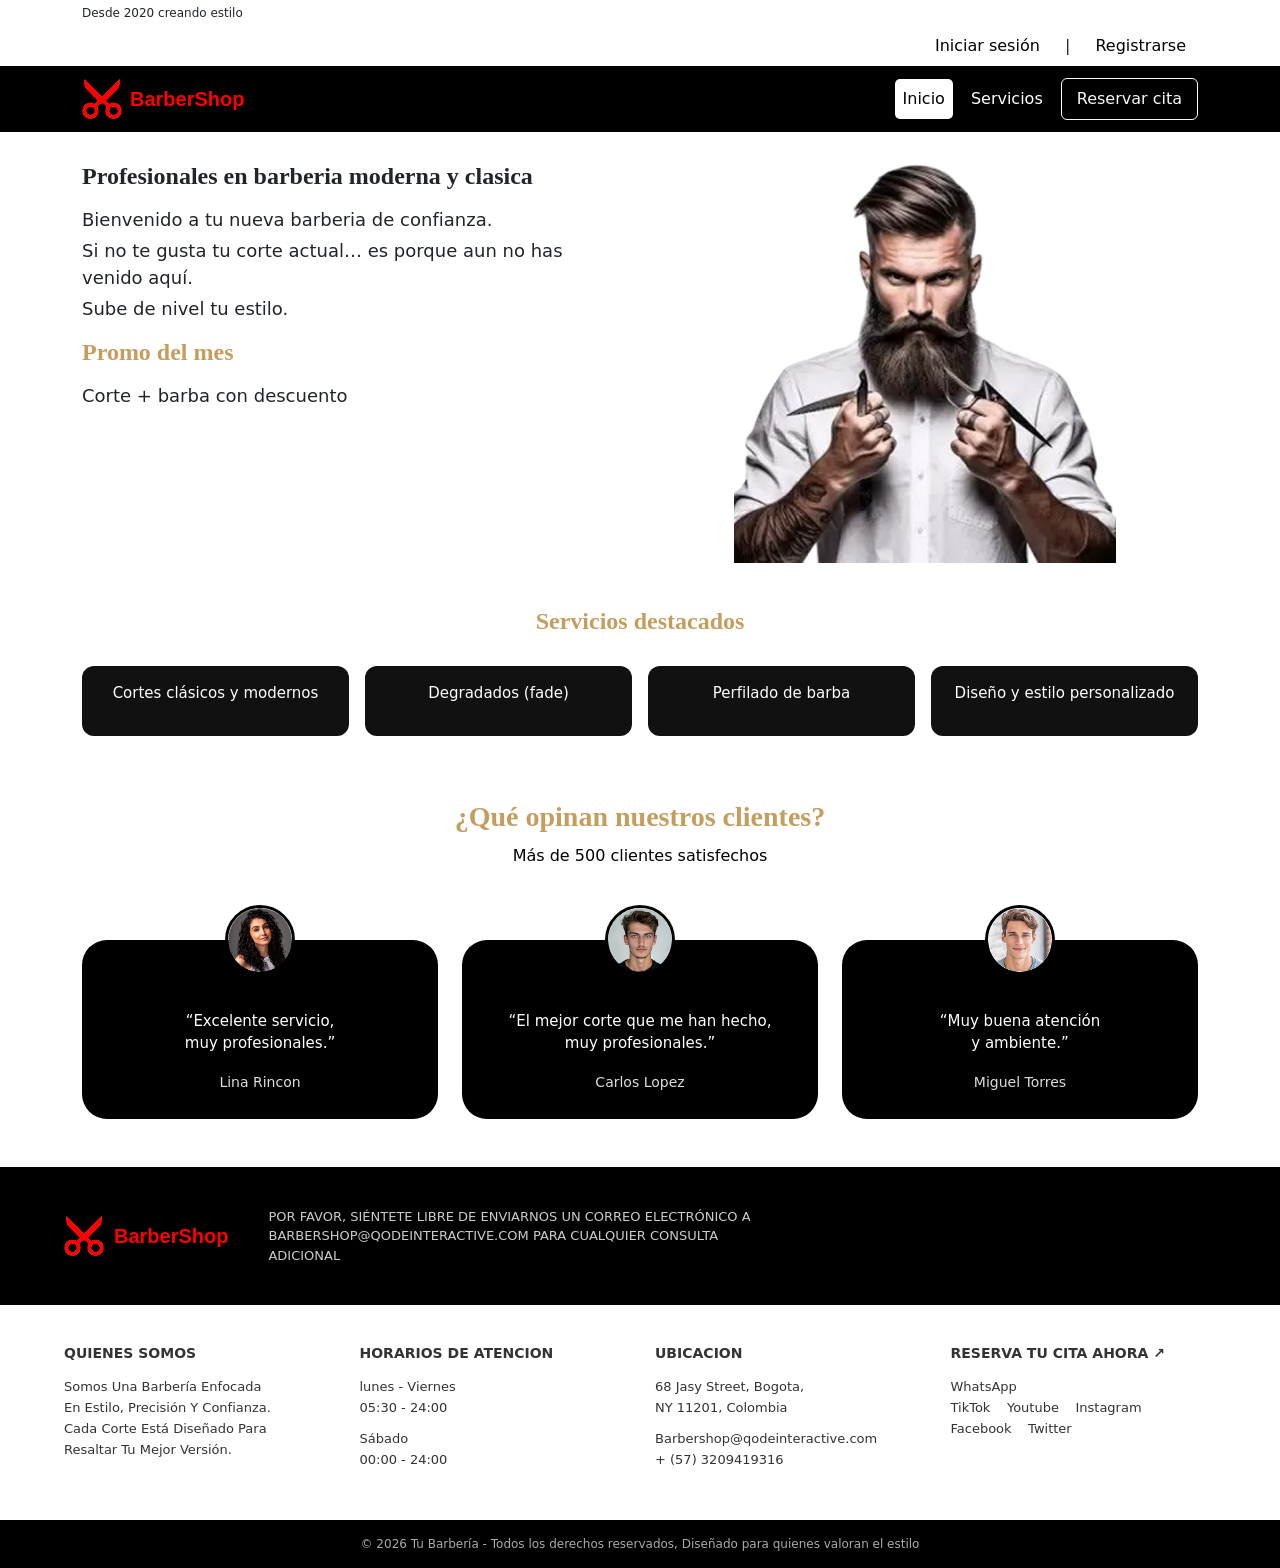
<file: FRONTEND/index.html>
<!DOCTYPE html>
<html lang="es">
<head>
    <!-- Configuración básica del documento -->
    <meta charset="UTF-8">

    <!-- Hace que la página sea responsive (se adapte a celulares) -->
    <meta name="viewport" content="width=device-width, initial-scale=1.0">
    
    <!-- Título que aparece en la pestaña del navegador -->
    <title>BarberShop</title>

    <!-- Icono que aparece en la pestaña del navegador (Favicon) -->
    <link rel="icon" type="image/png" href="assets/imagenes/icono-pestana.png">

    <!-- Bootstrap: librería externa de estilos y componentes -->
    <link href="https://cdn.jsdelivr.net/npm/bootstrap@5.3.8/dist/css/bootstrap.min.css" rel="stylesheet">

     <!-- Google Fonts (tipografía personalizada) -->
    <link href="https://fonts.googleapis.com/css2?family=Montserrat&family=IM+Fell+Double+Pica+SC&family=Heebo&display=swap" rel="stylesheet">


    <!-- CSS: personalizas tu diseño -->
    <link rel="stylesheet" href="css/styles.css">
</head>

<body>
  <!-- =========================
  1. TOP INFO
  ========================== -->

<div class="desde2020 py-1">
    <div class="container">
        Desde 2020 creando estilo
    </div>
</div>


<div class="user-bar py-2">
    <div class="container text-end" id="userBar">

        <a href="html/login.html" class="text-decoration-none me-2">
            Iniciar sesión
        </a>

        |

        <a href="html/register.html" class="text-decoration-none ms-2">
            Registrarse
        </a>

    </div>
</div>


    <!-- =========================
         2. NAVBAR
    ========================== -->
<nav class="navbar navbar-expand-lg navbar-dark bg-black">
     <div class="container">

    <a class="navbar-brand d-flex align-items-center" href="index.html">
        <img src="assets/imagenes/logo.png" class="logo-img me-2">
        <span class="fw-bold logo-text">BarberShop</span>
    </a>

    <button class="navbar-toggler" type="button" data-bs-toggle="collapse" data-bs-target="#menu">
        <span class="navbar-toggler-icon"></span>
    </button>

    <div class="collapse navbar-collapse justify-content-end" id="menu">
        <ul class="navbar-nav align-items-center">
            <li class="nav-item">
                <a class="nav-link text-white active-page" href="index.html">Inicio</a>
            </li>
            <li class="nav-item">
                <a class="nav-link text-white" href="html/servicios.html">Servicios</a>
            </li>

            <li class="nav-item" id="menuMisCitas">
                <a class="nav-link text-white" href="html/mis-citas.html">Mis citas</a>
            </li>

            <li class="nav-item">
                <a class="btn btn-outline-light" href="html/reservar-cita.html">Reservar cita</a>
            </li>
        </ul>
    </div>
    </div>

</nav>

    <!-- =========================
         3. HERO (INICIO)
    ========================== -->

<section id="inicio" class="hero">
    <div class="container">
        <div class="row flex-column-reverse flex-lg-row align-items-start">

            <!-- TEXTO -->
            <div class="col-lg-6 col-12 text-center text-lg-start">
                <h1>Profesionales en barberia moderna y clasica</h1>
            
             <p>Bienvenido a tu nueva barberia de confianza.</p>
             <p>Si no te gusta tu corte actual… es porque aun no has venido aquí.</p>
            <p>Sube de nivel tu estilo.</p>

            <!-- PROMO -->
  <div class="promo mt-3">
    <h4>Promo del mes</h4>
    <p>Corte + barba con descuento</p>
  </div>
  
 </div>
         
            <!-- IMAGEN -->
            <div class="col-lg-6 col-12">
                <img src="assets/imagenes/imagen-inicio.png" class="img-fluid" alt="">
            </div>

        </div>
    </div>

</section>


    <!-- =========================
         4. SERVICIOS DESTACADOS
    ========================== -->

    <section class="servicios py-3">
<div class="container mt-2">
  <h3 class="text-center titulo-servicios">Servicios destacados</h3>

  <div class="row g-3">

    <div class="col-md-3 col-6">
      <div class="card servicio-card text-center h-100">
        <div class="card-body">
          <p>Cortes clásicos y modernos</p>
        </div>
      </div>
    </div>

    <div class="col-md-3 col-6">
      <div class="card servicio-card text-center h-100">
        <div class="card-body">
          <p>Degradados (fade)</p>
        </div>
      </div>
    </div>

    <div class="col-md-3 col-6">
      <div class="card servicio-card text-center h-100">
        <div class="card-body">
          <p>Perfilado de barba</p>
        </div>
      </div>
    </div>

    <div class="col-md-3 col-6">
      <div class="card servicio-card text-center h-100">
        <div class="card-body">
          <p>Diseño y estilo personalizado</p>
        </div>
      </div>
    </div>

  </div>
</div>

</section>


    <!-- =========================
         5. OPINIONES (TESTIMONIOS)
    ========================== -->

<section class="opiniones py-5">
  <div class="container text-center">

    <h3 class="titulo-opiniones">¿Qué opinan nuestros clientes?</h3>
    <p class="subtitulo-opiniones">Más de 500 clientes satisfechos</p>

    <div class="row justify-content-center mt-5 g-4">

      <!-- CARD 1 -->
      <div class="col-md-4 col-10">
        <div class="opinion-card">
          <div class="img-container">
            <img src="assets/imagenes/cliente1.png" class="img-redonda">
          </div>
          <p class="texto">
            “Excelente servicio,<br>muy profesionales.”
          </p>
          <span class="nombre">Lina Rincon</span>
        </div>
      </div>

      <!-- CARD 2 -->
      <div class="col-md-4 col-10">
        <div class="opinion-card">
          <div class="img-container">
            <img src="assets/imagenes/cliente2.png" class="img-redonda">
          </div>
          <p class="texto">
            “El mejor corte que me han hecho,<br>muy profesionales.”
          </p>
          <span class="nombre">Carlos Lopez</span>
        </div>
      </div>

      <!-- CARD 3 -->
      <div class="col-md-4 col-10">
        <div class="opinion-card">
          <div class="img-container">
            <img src="assets/imagenes/cliente3.png" class="img-redonda">
          </div>
          <p class="texto">
            “Muy buena atención<br>y ambiente.”
          </p>
          <span class="nombre">Miguel Torres</span>
        </div>
      </div>

    </div>

  </div>
</section>


    <!-- =========================
         6. BANNER / INFO EXTRA
    ========================== -->

<section class="top-bar">
  <div class="container-bar">

    <div class="logo">
      <img src="assets/imagenes/logo.png" class="logo-img">
      <span class="logo-text">BarberShop</span>
    </div>

    <p class="top-text">
      POR FAVOR, SIÉNTETE LIBRE DE ENVIARNOS UN CORREO ELECTRÓNICO A<br>
      BARBERSHOP@QODEINTERACTIVE.COM PARA CUALQUIER CONSULTA ADICIONAL
    </p>

  </div>
</section>


    <!-- =========================
         7. FOOTER
    ========================== -->

<section class="footer">
  <div class="footer-container">

    <div class="footer-col">
      <h4>QUIENES SOMOS</h4>
      <p>
        Somos Una Barbería Enfocada<br>
        En Estilo, Precisión Y Confianza.<br>
        Cada Corte Está Diseñado Para<br>
        Resaltar Tu Mejor Versión.
      </p>
    </div>

    <div class="footer-col">
      <h4>HORARIOS DE ATENCION</h4>
      <p>
        lunes - Viernes<br>
        05:30 - 24:00
      </p>
      <p>
        Sábado<br>
        00:00 - 24:00
      </p>
    </div>

    <div class="footer-col">
      <h4>UBICACION</h4>
      <p>
        68 Jasy Street, Bogota,<br>
        NY 11201, Colombia
      </p>
      <p>
        Barbershop@qodeinteractive.com<br>
        + (57) 3209419316
      </p>
    </div>

    <div class="footer-col">
      <h4>RESERVA TU CITA AHORA ↗</h4>
      <p>
        WhatsApp<br>
        TikTok &nbsp;&nbsp; Youtube &nbsp;&nbsp; Instagram<br>
        Facebook &nbsp;&nbsp; Twitter
      </p>
    </div>

  </div>
</section>


    <!-- =========================
         8. COPYRIGHT
    ========================== -->
<div class="footer-bottom">
  © 2026 Tu Barbería - Todos los derechos reservados, Diseñado para quienes valoran el estilo
</div>


    <!-- =========================
         SCRIPTS
    ========================== -->

 <!-- Scripts de Bootstrap JS -->
    <script src="https://cdn.jsdelivr.net/npm/bootstrap@5.3.8/dist/js/bootstrap.bundle.min.js"></script>

    <script src="js/userbar.js"></script>

</body>
   
</html>
</file>
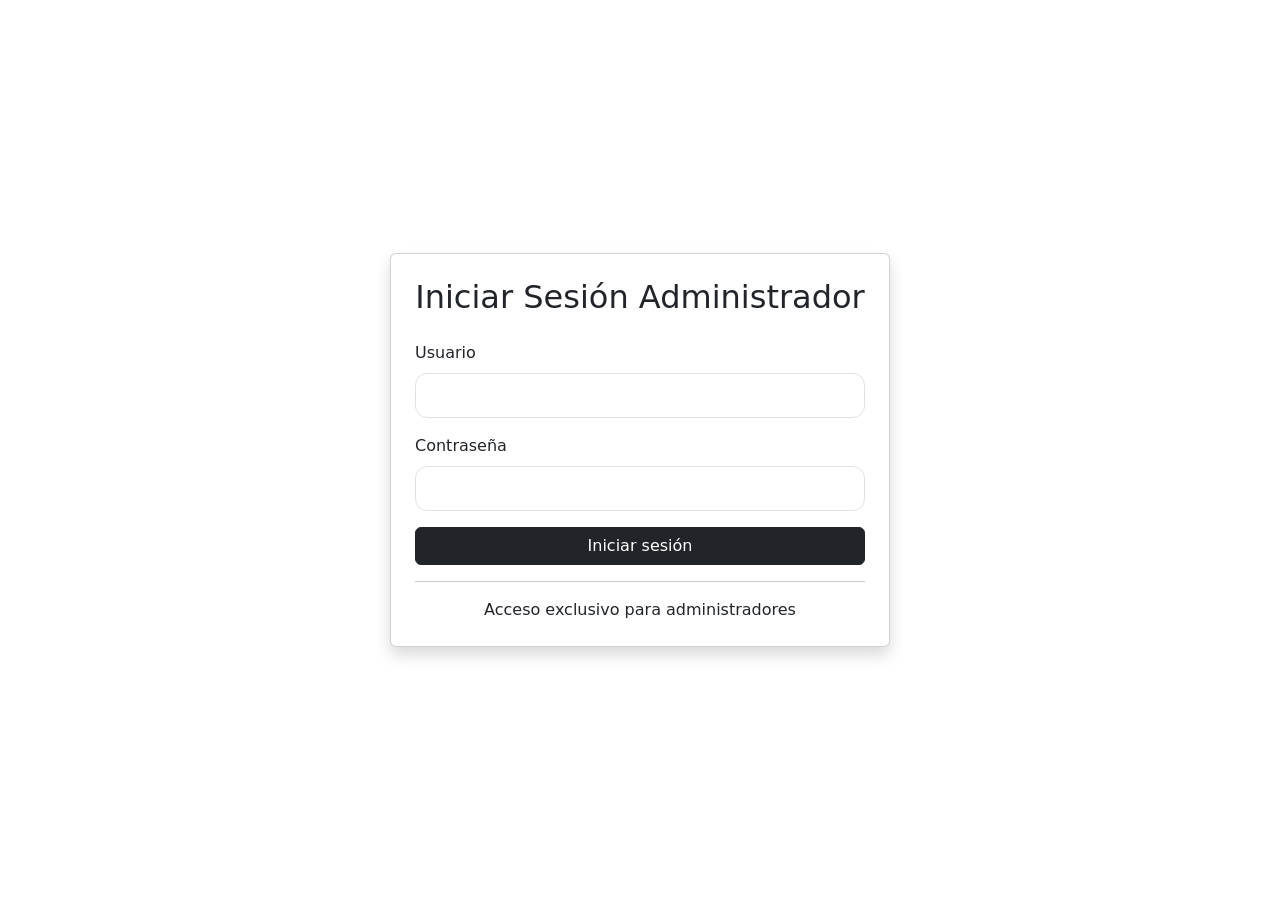
<file: FRONTEND/html/admin-panel.html>
<!DOCTYPE html>
<html lang="es">
<head>    
    <!-- Configuración básica del documento -->
    <meta charset="UTF-8">

    <!-- Hace que la página sea responsive (se adapte a celulares) -->
    <meta name="viewport" content="width=device-width, initial-scale=1.0">
    
    <!-- Título que aparece en la pestaña del navegador -->
    <title>BarberShop</title>

    <!-- Icono que aparece en la pestaña del navegador (Favicon) -->
    <link rel="icon" type="image/png" href="../assets/imagenes/icono-pestana.png">

    <!-- Bootstrap: librería externa de estilos y componentes -->
    <link href="https://cdn.jsdelivr.net/npm/bootstrap@5.3.8/dist/css/bootstrap.min.css" rel="stylesheet">

     <!-- Google Fonts (tipografía personalizada) -->
    <link href="https://fonts.googleapis.com/css2?family=Montserrat&family=IM+Fell+Double+Pica+SC&family=Heebo&display=swap" rel="stylesheet">


    <!-- CSS: personalizas tu diseño -->
    <link rel="stylesheet" href="../css/styles.css">  
</head>

<body>

<!-- =========================
NAVBAR
========================== -->

<nav class="navbar navbar-expand-lg navbar-dark bg-black">
    <div class="container">

        <a class="navbar-brand d-flex align-items-center" href="#">
            <img src="../assets/imagenes/logo.png" class="logo-img me-2">
            <span class="fw-bold logo-text">BarberShop Admin</span>
        </a>

        <div class="ms-auto">
            <span class="text-white me-3" id="adminName"></span>

            <button id="logoutAdminBtn" class="btn btn-outline-light btn-sm">
                Cerrar sesión
            </button>
        </div>

    </div>
</nav>

<!-- =========================
PANEL DE ADMINISTRACIÓN
========================== -->

<section class="container py-5">

    <h2 class="text-center mb-4">
        Panel de Administración
    </h2>


    <!-- BOTONES DE GESTIÓN -->
    <div class="text-center mb-4">

        <button id="btnAppointments" class="btn btn-dark">
            Gestionar Citas
        </button>
          
        <button id="btnEmployees" class="btn btn-secondary ms-2">
           Gestionar Empleados
        </button>

        <button id="btnServices" class="btn btn-primary ms-2">
           Gestionar Servicios
        </button>

    </div>

    <div class="d-flex justify-content-end mb-3">

    <button
        id="btnNewEmployee"
        class="btn btn-success"
        style="display: none;">
        Nuevo Empleado
    </button>
    
    <button
        id="btnNewService"
        class="btn btn-success mb-3"
        style="display:none;">
        Nuevo Servicio
    </button>

    </div>


    <!-- TABLA DE INFORMACIÓN -->
    <div class="table-responsive">

        <table class="table table-striped table-hover">

            <thead class="table-dark">
               <tr  id="tableHeaders">
                    <th>Cliente</th>
                    <th>Servicio</th>
                    <th>Barbero</th>
                    <th>Fecha</th>
                    <th>Estado</th>
                </tr>
            </thead>

            <tbody id="appointmentsTableBody">

                <tr>
                    <td colspan="5" class="text-center">
                        Presiona "Gestionar Citas" para cargar la información.
                    </td>
                </tr>

            </tbody>

        </table>

</div>


<!-- FORMULARIO DE EMPLEADOS -->
<div id="editEmployeeContainer" style="display:none;" class="mt-4">

    <h3 id="employeeFormTitle">Editar Empleado</h3>

    <input type="hidden" id="editEmployeeId">

    <div class="mb-2">
        <label>Nombre</label>
    <input
        type="text"
        id="editFirstName"
        class="form-control"
        placeholder="Nombre">
    </div>

    <div class="mb-2">
        <label>Apellido</label>
    <input
        type="text"
        id="editLastName"
        class="form-control"
        placeholder="Apellido">
    </div>

    <div class="mb-2">
        <label>Telefono</label>
    <input
        type="text"
        id="editPhone"
        class="form-control"
        placeholder="Teléfono">
    </div>

    <div class="mb-2">
       <label>Salario</label>
    <input
        type="number"
        id="editSalary"
        class="form-control"
        placeholder="Salario">
    </div>

    <div class="mb-2">
       <label>Hora Inicio</label>
    <input
        type="time"
        id="editStartTime"
        class="form-control">
    </div>

    <div class="mb-2">
       <label>Hora Fin</label>
    <input
        type="time"
        id="editEndTime"
        class="form-control">
    </div>

    <div class="mb-2">
       <label>Fecha de Contratación</label>
    <input
        type="date"
        id="editHireDate"
        class="form-control">
    </div>

<div class="mb-3">

    <label class="form-label">
        Servicios
    </label>

    <div id="employeeServicesContainer">
    </div>

</div>

    <button
        id="saveEmployeeBtn"
        class="btn btn-success">
        Guardar Cambios
    </button>

</div>


<!-- FORMULARIO DE SERVICIOS -->
<div id="editServiceContainer" style="display:none;" class="mt-4">

    <h3 id="serviceFormTitle">
        Editar Servicio
    </h3>

    <input
        type="hidden"
        id="editServiceId">

    <div class="mb-2">
        <label>Nombre</label>
        <input
            type="text"
            id="editServiceName"
            class="form-control">
    </div>

    <div class="mb-2">
        <label>Descripción</label>
        <textarea
            id="editServiceDescription"
            class="form-control"></textarea>
    </div>

    <div class="mb-2">
        <label>Duración (minutos)</label>
        <input
            type="number"
            id="editServiceDuration"
            class="form-control">
    </div>

    <div class="mb-2">
        <label>Precio</label>
        <input
            type="number"
            id="editServicePrice"
            class="form-control">
    </div>

    <button
        id="saveServiceBtn"
        class="btn btn-primary">
        Guardar
    </button>

</div>


</section>

<!-- =========================
FOOTER
========================== -->

<section class="footer">
    <div class="footer-container">

        <div class="footer-col">
            <h4>PANEL ADMINISTRATIVO</h4>
            <p>
                Gestión de citas,<br>
                empleados y servicios.
            </p>
        </div>

        <div class="footer-col">
            <h4>BARBERSHOP</h4>
            <p>
                Sistema interno<br>
                de administración.
            </p>
        </div>

    </div>
</section>

<div class="footer-bottom">
    © 2026 BarberShop - Panel Administrativo
</div>


<!-- SSCRIPT JAVASCRIPT -->

<script src="https://cdn.jsdelivr.net/npm/bootstrap@5.3.8/dist/js/bootstrap.bundle.min.js"></script>

<script src="../js/admin-panel.js"></script>

</body>
</html>
</file>
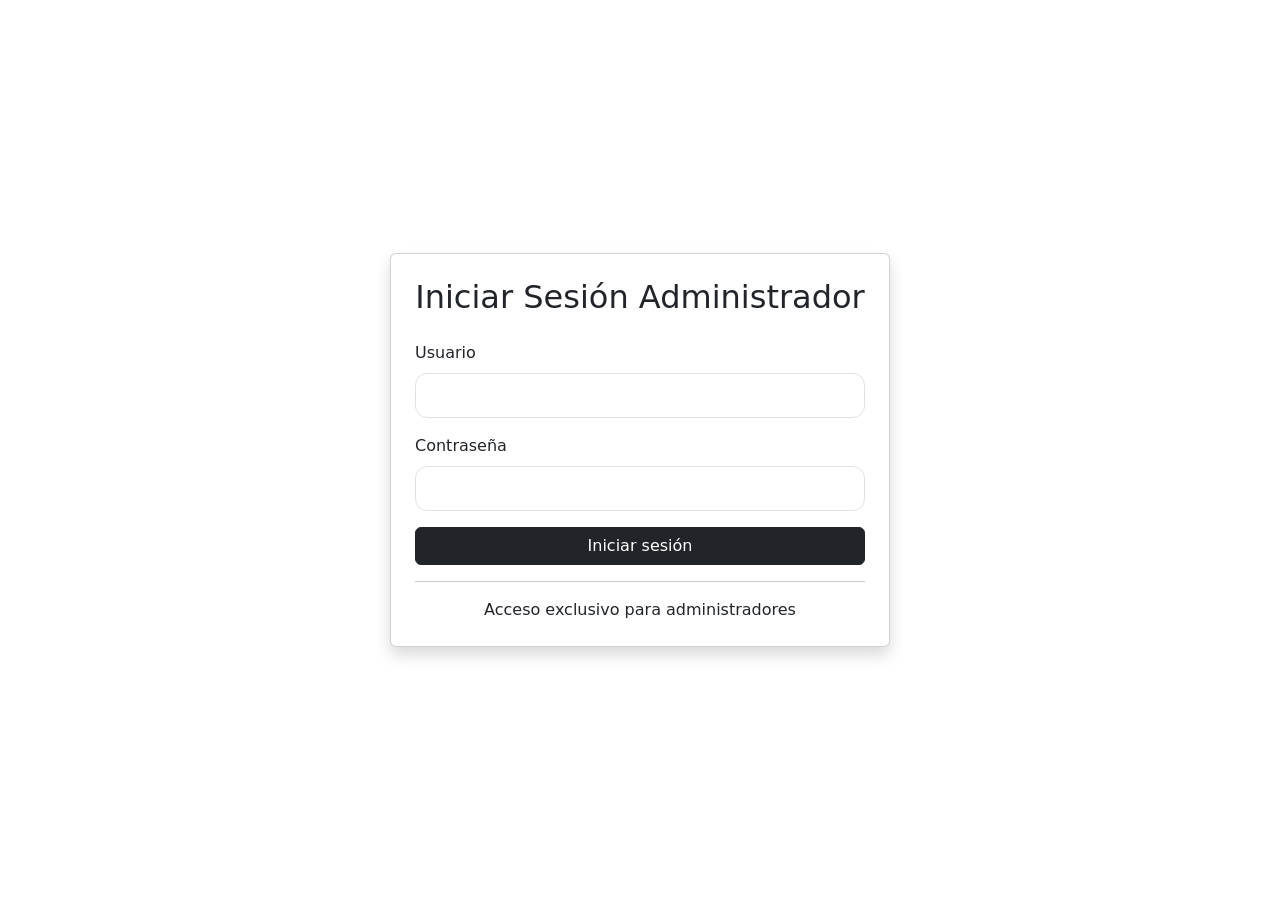
<file: FRONTEND/html/admin.html>
<!DOCTYPE html>
<html lang="es">
<head>    
    <!-- Configuración básica del documento -->
    <meta charset="UTF-8">

    <!-- Hace que la página sea responsive (se adapte a celulares) -->
    <meta name="viewport" content="width=device-width, initial-scale=1.0">
    
    <!-- Título que aparece en la pestaña del navegador -->
    <title>BarberShop</title>

    <!-- Icono que aparece en la pestaña del navegador (Favicon) -->
    <link rel="icon" type="image/png" href="../assets/imagenes/icono-pestana.png">

    <!-- Bootstrap: librería externa de estilos y componentes -->
    <link href="https://cdn.jsdelivr.net/npm/bootstrap@5.3.8/dist/css/bootstrap.min.css" rel="stylesheet">

     <!-- Google Fonts (tipografía personalizada) -->
    <link href="https://fonts.googleapis.com/css2?family=Montserrat&family=IM+Fell+Double+Pica+SC&family=Heebo&display=swap" rel="stylesheet">


    <!-- CSS: personalizas tu diseño -->
    <link rel="stylesheet" href="../css/styles.css">  
</head>
<body>

    <!-- =========================
    1. FORMULARIO LOGIN
    ========================== -->

    <div class="container min-vh-100 d-flex justify-content-center align-items-center">

        <div class="card shadow p-4 w-100" style="max-width: 500px;">

            <h2 class="text-center mb-4">
                Iniciar Sesión Administrador
            </h2>

            <form id="loginForm">

                <div class="mb-3">
                    <label for="username" class="form-label">
                        Usuario
                    </label>
                    <input
                        type="text"
                        class="form-control"
                        id="username"
                        required
                    >
                </div>

                <div class="mb-3">
                    <label for="password" class="form-label">
                        Contraseña
                    </label>
                    <input
                        type="password"
                        class="form-control"
                        id="password"
                        required
                    >
                </div>

                <div id="message" class="mb-3"></div>

                <button
                    type="submit"
                    class="btn btn-dark w-100"
                >
                    Iniciar sesión
                </button>

            </form>

            <hr>

            <p class="text-center mb-0">
                Acceso exclusivo para administradores
            </p>

        </div>

    </div>

    <!-- SSCRIPT JAVASCRIPT -->
     
    <script src="https://cdn.jsdelivr.net/npm/bootstrap@5.3.8/dist/js/bootstrap.bundle.min.js"></script>

    <script src="../js/admin.js"></script>

</body>
</html>
</file>
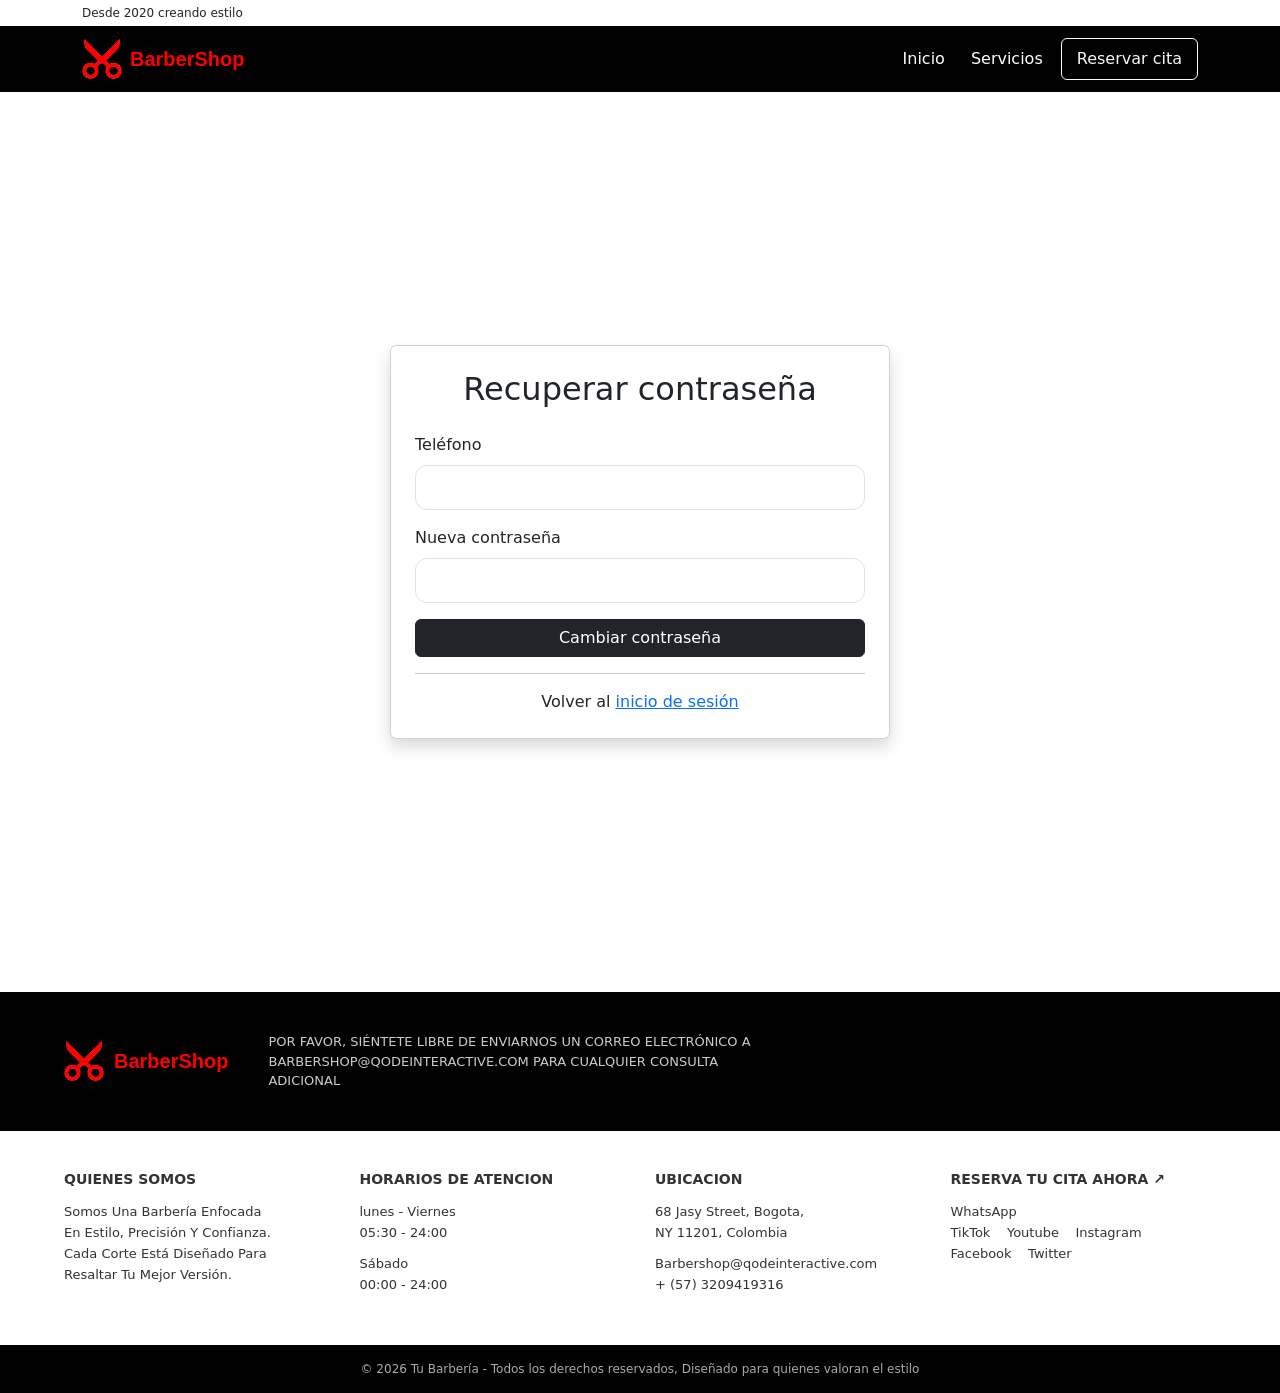
<file: FRONTEND/html/forgot-password.html>
<!DOCTYPE html>
<html lang="es">
<head>    
    <!-- Configuración básica del documento -->
    <meta charset="UTF-8">

    <!-- Hace que la página sea responsive (se adapte a celulares) -->
    <meta name="viewport" content="width=device-width, initial-scale=1.0">
    
    <!-- Título que aparece en la pestaña del navegador -->
    <title>BarberShop</title>

    <!-- Icono que aparece en la pestaña del navegador (Favicon) -->
    <link rel="icon" type="image/png" href="../assets/imagenes/icono-pestana.png">

    <!-- Bootstrap: librería externa de estilos y componentes -->
    <link href="https://cdn.jsdelivr.net/npm/bootstrap@5.3.8/dist/css/bootstrap.min.css" rel="stylesheet">

     <!-- Google Fonts (tipografía personalizada) -->
    <link href="https://fonts.googleapis.com/css2?family=Montserrat&family=IM+Fell+Double+Pica+SC&family=Heebo&display=swap" rel="stylesheet">


    <!-- CSS: personalizas tu diseño -->
    <link rel="stylesheet" href="../css/styles.css">  
</head>
<body>

<!-- =========================
MENSAJE SUPERIOR
========================== -->

<!-- DESDE 2020 -->
<div class="desde2020 py-1">
    <div class="container">
        Desde 2020 creando estilo
    </div>
</div>


<!-- =========================
MENU PRINCIPAL DE NAVEGACION
========================== -->

<nav class="navbar navbar-expand-lg navbar-dark bg-black">
     <div class="container">

    <a class="navbar-brand d-flex align-items-center" href="../index.html">
        <img src="../assets/imagenes/logo.png" class="logo-img me-2">
        <span class="fw-bold logo-text">BarberShop</span>
    </a>

    <button class="navbar-toggler" type="button" data-bs-toggle="collapse" data-bs-target="#menu">
        <span class="navbar-toggler-icon"></span>
    </button>

    <div class="collapse navbar-collapse justify-content-end" id="menu">
        <ul class="navbar-nav align-items-center">
            <li class="nav-item">
                <a class="nav-link text-white" href="../index.html">Inicio</a>
            </li>
            <li class="nav-item">
                <a class="nav-link text-white" href="servicios.html">Servicios</a>
            </li>

            <li class="nav-item">
                <a class="btn btn-outline-light" href="reservar-cita.html">Reservar cita</a>
            </li>
        </ul>
    </div>
 </div> 

</nav>


<!-- =========================
FORMULARIO RECUPERAR CONTRASEÑA
========================== -->

<div class="container min-vh-100 d-flex justify-content-center align-items-center">

    <div class="card shadow p-4 w-100" style="max-width: 500px;">

        <h2 class="text-center mb-4">
            Recuperar contraseña
        </h2>

        <form id="forgotPasswordForm">

            <div class="mb-3">
                <label for="phone" class="form-label">
                    Teléfono
                </label>

                <input
                    type="tel"
                    class="form-control"
                    id="phone"
                    required
                >
            </div>

            <div class="mb-3">
                <label for="newPassword" class="form-label">
                    Nueva contraseña
                </label>

                <input
                    type="password"
                    class="form-control"
                    id="newPassword"
                    required
                >
            </div>

            <div id="message" class="mb-3"></div>

            <button
                type="submit"
                class="btn btn-dark w-100"
            >
                Cambiar contraseña
            </button>

        </form>

        <hr>

        <p class="text-center mb-0">
            Volver al 
            <a href="login.html">
                inicio de sesión
            </a>
        </p>

    </div>

</div>


<!-- =========================
BANNER / INFO EXTRA
========================== -->

<section class="top-bar">
  <div class="container-bar">

    <div class="logo">
      <img src="../assets/imagenes/logo.png" class="logo-img">
      <span class="logo-text">BarberShop</span>
    </div>

    <p class="top-text">
      POR FAVOR, SIÉNTETE LIBRE DE ENVIARNOS UN CORREO ELECTRÓNICO A<br>
      BARBERSHOP@QODEINTERACTIVE.COM PARA CUALQUIER CONSULTA ADICIONAL
    </p>

  </div>
</section>


<!-- =========================
PIE DE PAGINA
========================== -->

<section class="footer">
  <div class="footer-container">

    <div class="footer-col">
      <h4>QUIENES SOMOS</h4>
      <p>
        Somos Una Barbería Enfocada<br>
        En Estilo, Precisión Y Confianza.<br>
        Cada Corte Está Diseñado Para<br>
        Resaltar Tu Mejor Versión.
      </p>
    </div>

    <div class="footer-col">
      <h4>HORARIOS DE ATENCION</h4>
      <p>
        lunes - Viernes<br>
        05:30 - 24:00
      </p>
      <p>
        Sábado<br>
        00:00 - 24:00
      </p>
    </div>

    <div class="footer-col">
      <h4>UBICACION</h4>
      <p>
        68 Jasy Street, Bogota,<br>
        NY 11201, Colombia
      </p>
      <p>
        Barbershop@qodeinteractive.com<br>
        + (57) 3209419316
      </p>
    </div>

    <div class="footer-col">
      <h4>RESERVA TU CITA AHORA ↗</h4>
      <p>
        WhatsApp<br>
        TikTok &nbsp;&nbsp; Youtube &nbsp;&nbsp; Instagram<br>
        Facebook &nbsp;&nbsp; Twitter
      </p>
    </div>

  </div>
</section>


 <!-- =========================
COPYRIGHT
========================== -->

<div class="footer-bottom">
  © 2026 Tu Barbería - Todos los derechos reservados, Diseñado para quienes valoran el estilo
</div>


<!-- SSCRIPT JAVASCRIPT -->

<script src="https://cdn.jsdelivr.net/npm/bootstrap@5.3.8/dist/js/bootstrap.bundle.min.js"></script>

<script src="../js/forgot-password.js"></script>

</body>
</html>
</file>
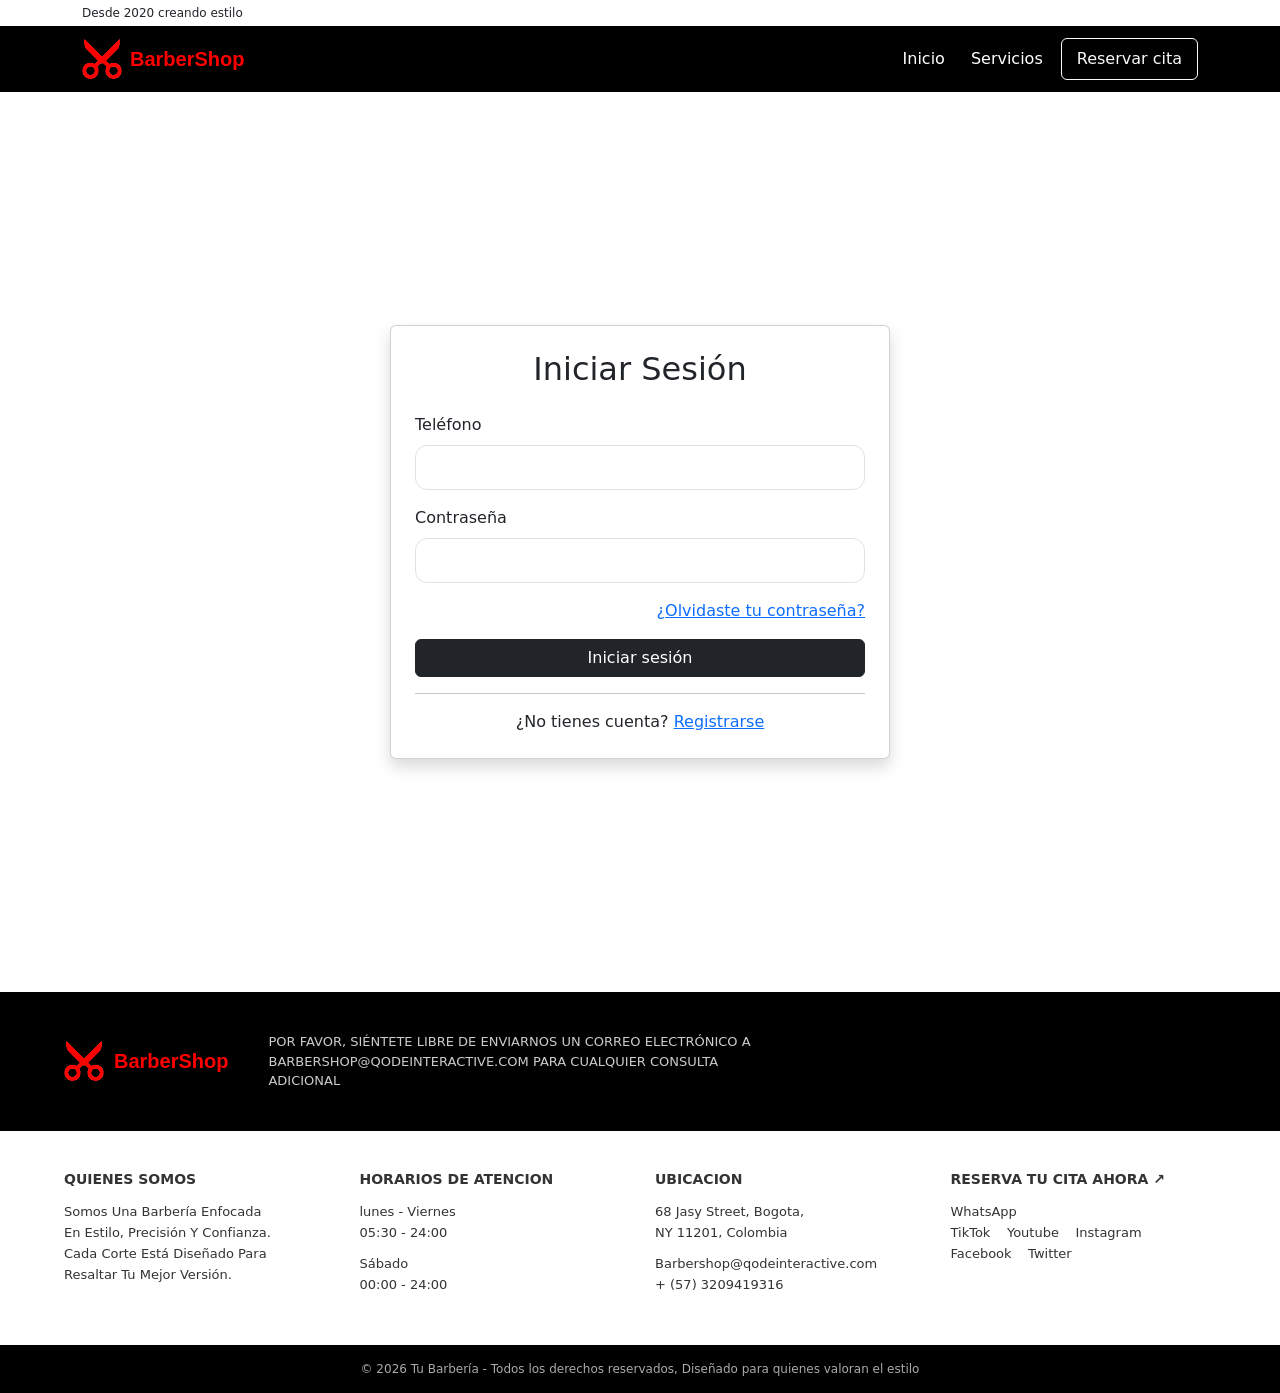
<file: FRONTEND/html/login.html>
<!DOCTYPE html>
<html lang="es">
<head>    
    <!-- Configuración básica del documento -->
    <meta charset="UTF-8">

    <!-- Hace que la página sea responsive (se adapte a celulares) -->
    <meta name="viewport" content="width=device-width, initial-scale=1.0">
    
    <!-- Título que aparece en la pestaña del navegador -->
    <title>BarberShop</title>

    <!-- Icono que aparece en la pestaña del navegador (Favicon) -->
    <link rel="icon" type="image/png" href="../assets/imagenes/icono-pestana.png">

    <!-- Bootstrap: librería externa de estilos y componentes -->
    <link href="https://cdn.jsdelivr.net/npm/bootstrap@5.3.8/dist/css/bootstrap.min.css" rel="stylesheet">

     <!-- Google Fonts (tipografía personalizada) -->
    <link href="https://fonts.googleapis.com/css2?family=Montserrat&family=IM+Fell+Double+Pica+SC&family=Heebo&display=swap" rel="stylesheet">


    <!-- CSS: personalizas tu diseño -->
    <link rel="stylesheet" href="../css/styles.css">  
</head>
<body>

    <!-- =========================
    MENSAJE SUPERIOR
    ========================== -->

<!-- DESDE 2020 -->
<div class="desde2020 py-1">
    <div class="container">
        Desde 2020 creando estilo
    </div>
</div>


    <!-- =========================
    MENU PRINCIPAL DE NAVEGACION
    ========================== -->

<nav class="navbar navbar-expand-lg navbar-dark bg-black">
     <div class="container">

    <a class="navbar-brand d-flex align-items-center" href="../index.html">
        <img src="../assets/imagenes/logo.png" class="logo-img me-2">
        <span class="fw-bold logo-text">BarberShop</span>
    </a>

    <button class="navbar-toggler" type="button" data-bs-toggle="collapse" data-bs-target="#menu">
        <span class="navbar-toggler-icon"></span>
    </button>

    <div class="collapse navbar-collapse justify-content-end" id="menu">
        <ul class="navbar-nav align-items-center">
            <li class="nav-item">
                <a class="nav-link text-white" href="../index.html">Inicio</a>
            </li>
            <li class="nav-item">
                <a class="nav-link text-white" href="servicios.html">Servicios</a>
            </li>

            <li class="nav-item">
                <a class="btn btn-outline-light" href="reservar-cita.html">Reservar cita</a>
            </li>
        </ul>
    </div>
 </div> 

</nav>


    <!-- =========================
    FORMULARIO LOGIN
    ========================== -->

    <div class="container min-vh-100 d-flex justify-content-center align-items-center">

        <div class="card shadow p-4 w-100" style="max-width: 500px;">

            <h2 class="text-center mb-4">
                Iniciar Sesión
            </h2>

            <form id="loginForm">

                <div class="mb-3">
                    <label for="phone" class="form-label">
                        Teléfono
                    </label>
                    <input
                        type="tel"
                        class="form-control"
                        id="phone"
                        required
                    >
                </div>

                <div class="mb-3">
                    <label for="password" class="form-label">
                        Contraseña
                    </label>
                    <input
                        type="password"
                        class="form-control"
                        id="password"
                        required
                    >
                </div>

                <div id="message" class="mb-3"></div>

                <p class="text-end">
                    <a href="forgot-password.html">
                        ¿Olvidaste tu contraseña?
                    </a>
                </p>

                <button
                    type="submit"
                    class="btn btn-dark w-100"
                >
                    Iniciar sesión
                </button>

            </form>

            <hr>

            <p class="text-center mb-0">
                ¿No tienes cuenta?
                <a href="register.html">
                    Registrarse
                </a>
            </p>

        </div>

    </div>


    <!-- =========================
    BANNER / INFO EXTRA
    ========================== -->

<section class="top-bar">
  <div class="container-bar">

    <div class="logo">
      <img src="../assets/imagenes/logo.png" class="logo-img">
      <span class="logo-text">BarberShop</span>
    </div>

    <p class="top-text">
      POR FAVOR, SIÉNTETE LIBRE DE ENVIARNOS UN CORREO ELECTRÓNICO A<br>
      BARBERSHOP@QODEINTERACTIVE.COM PARA CUALQUIER CONSULTA ADICIONAL
    </p>

  </div>
</section>


    <!-- =========================
    PIE DE PAGINA
    ========================== -->

<section class="footer">
  <div class="footer-container">

    <div class="footer-col">
      <h4>QUIENES SOMOS</h4>
      <p>
        Somos Una Barbería Enfocada<br>
        En Estilo, Precisión Y Confianza.<br>
        Cada Corte Está Diseñado Para<br>
        Resaltar Tu Mejor Versión.
      </p>
    </div>

    <div class="footer-col">
      <h4>HORARIOS DE ATENCION</h4>
      <p>
        lunes - Viernes<br>
        05:30 - 24:00
      </p>
      <p>
        Sábado<br>
        00:00 - 24:00
      </p>
    </div>

    <div class="footer-col">
      <h4>UBICACION</h4>
      <p>
        68 Jasy Street, Bogota,<br>
        NY 11201, Colombia
      </p>
      <p>
        Barbershop@qodeinteractive.com<br>
        + (57) 3209419316
      </p>
    </div>

    <div class="footer-col">
      <h4>RESERVA TU CITA AHORA ↗</h4>
      <p>
        WhatsApp<br>
        TikTok &nbsp;&nbsp; Youtube &nbsp;&nbsp; Instagram<br>
        Facebook &nbsp;&nbsp; Twitter
      </p>
    </div>

  </div>
</section>


    <!-- =========================
    COPYRIGHT
    ========================== -->

<div class="footer-bottom">
  © 2026 Tu Barbería - Todos los derechos reservados, Diseñado para quienes valoran el estilo
</div>

    <!-- SCRIPTS JAVASCRIPT -->

    <script src="https://cdn.jsdelivr.net/npm/bootstrap@5.3.8/dist/js/bootstrap.bundle.min.js"></script>

    <script src="../js/userbar.js"></script>

    <script src="../js/login.js"></script>


</body>
</html>
</file>
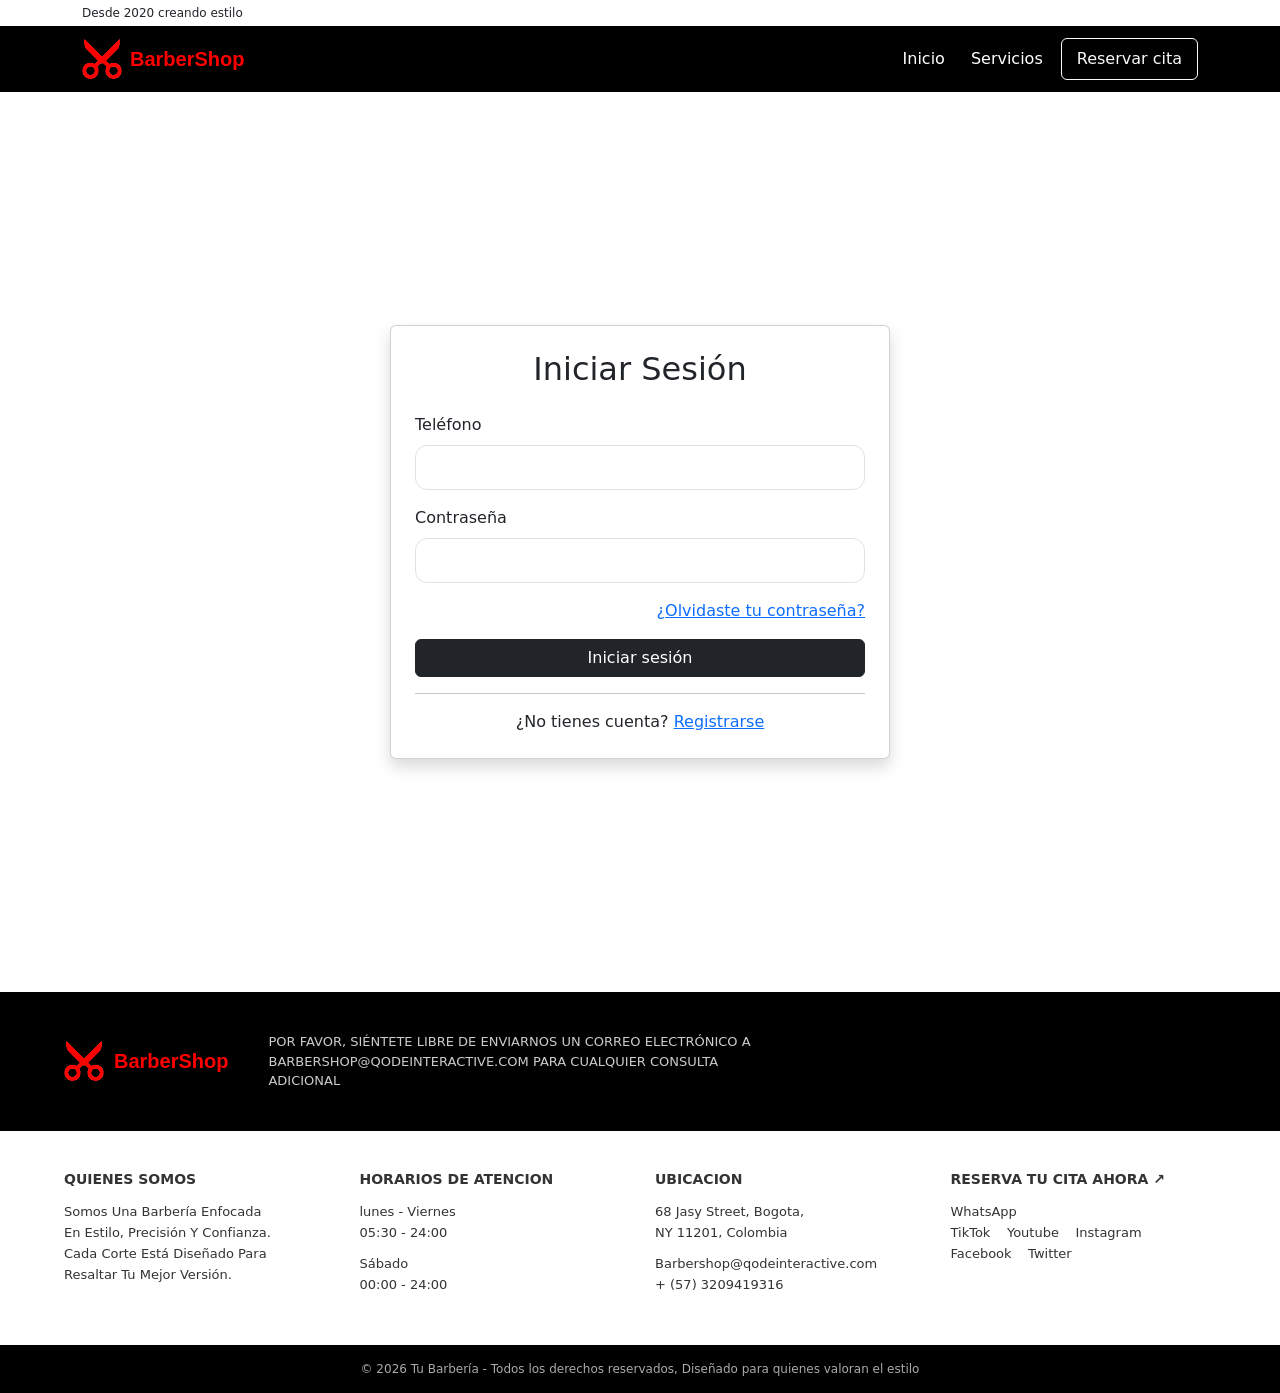
<file: FRONTEND/html/mis-citas.html>
<!DOCTYPE html>
<html lang="es">
<head>    
    <!-- Configuración básica del documento -->
    <meta charset="UTF-8">

    <!-- Hace que la página sea responsive (se adapte a celulares) -->
    <meta name="viewport" content="width=device-width, initial-scale=1.0">
    
    <!-- Título que aparece en la pestaña del navegador -->
    <title>BarberShop</title>

    <!-- Icono que aparece en la pestaña del navegador (Favicon) -->
    <link rel="icon" type="image/png" href="../assets/imagenes/icono-pestana.png">

    <!-- Bootstrap: librería externa de estilos y componentes -->
    <link href="https://cdn.jsdelivr.net/npm/bootstrap@5.3.8/dist/css/bootstrap.min.css" rel="stylesheet">

     <!-- Google Fonts (tipografía personalizada) -->
    <link href="https://fonts.googleapis.com/css2?family=Montserrat&family=IM+Fell+Double+Pica+SC&family=Heebo&display=swap" rel="stylesheet">


    <!-- CSS: personalizas tu diseño -->
    <link rel="stylesheet" href="../css/styles.css">  
</head>
<body>


    <!-- =========================
    MENSAJE SUPERIOR
    ========================== -->

<!-- DESDE 2020 -->
<div class="desde2020 py-1">
    <div class="container">
        Desde 2020 creando estilo
    </div>
</div>


    <!-- =========================
    BARRA DE LOGIN Y REGISTRO
    ========================== -->

<div class="user-bar py-2">
    <div class="container text-end" id="userBar">

        <a href="login.html" class="text-decoration-none me-2">
            Iniciar sesión
        </a>

        |

        <a href="register.html" class="text-decoration-none ms-2">
            Registrarse
        </a>

    </div>
</div>    


    <!-- =========================
    MENU PRINCIPAL DE NAVEGACION
    ========================== -->

<nav class="navbar navbar-expand-lg navbar-dark bg-black">
     <div class="container">

    <a class="navbar-brand d-flex align-items-center" href="../index.html">
        <img src="../assets/imagenes/logo.png" class="logo-img me-2">
        <span class="fw-bold logo-text">BarberShop</span>
    </a>

    <button class="navbar-toggler" type="button" data-bs-toggle="collapse" data-bs-target="#menu">
        <span class="navbar-toggler-icon"></span>
    </button>

    <div class="collapse navbar-collapse justify-content-end" id="menu">
        <ul class="navbar-nav align-items-center">
            <li class="nav-item">
                <a class="nav-link text-white" href="../index.html">Inicio</a>
            </li>
            <li class="nav-item">
                <a class="nav-link text-white" href="servicios.html">Servicios</a>
            </li>

            <li class="nav-item" id="menuMisCitas">
                <a class="nav-link text-white active-page" href="mis-citas.html">Mis citas</a>
            </li>
            
            <li class="nav-item">
                <a class="btn btn-outline-light" href="reservar-cita.html">Reservar cita</a>
            </li>
        </ul>
    </div>
 </div> 

</nav>


<!-- =========================
MIS CITAS
========================== -->

<section class="container py-5">

<h2 class="text-center mb-4">
    Mis citas
</h2>

<p class="text-center text-muted mb-5">
    Aquí podrás consultar todas tus citas reservadas.
</p>

<div class="table-responsive">

    <table class="table table-striped table-hover">

        <thead class="table-dark">
            <tr>
                <th>Servicio</th>
                <th>Precio</th>
                <th>Empleado</th>
                <th>Fecha</th>
                <th>Hora</th>
                <th>Estado</th>
                <th>Acciones</th>
            </tr>
        </thead>

        <!-- CONTENIDO DINÁMICO DE LAS CITAS -->
        <tbody id="appointmentsTableBody">

            <tr>
                <td colspan="6" class="text-center">
                    No hay citas registradas
                </td>
            </tr>

        </tbody>

    </table>

</div>


</section>


    <!-- =========================
    BANNER / INFO EXTRA
    ========================== -->

<section class="top-bar">
  <div class="container-bar">

    <div class="logo">
      <img src="../assets/imagenes/logo.png" class="logo-img">
      <span class="logo-text">BarberShop</span>
    </div>

    <p class="top-text">
      POR FAVOR, SIÉNTETE LIBRE DE ENVIARNOS UN CORREO ELECTRÓNICO A<br>
      BARBERSHOP@QODEINTERACTIVE.COM PARA CUALQUIER CONSULTA ADICIONAL
    </p>

  </div>
</section>


    <!-- =========================
    PIE DE PAGINA
    ========================== -->

<section class="footer">
  <div class="footer-container">

    <div class="footer-col">
      <h4>QUIENES SOMOS</h4>
      <p>
        Somos Una Barbería Enfocada<br>
        En Estilo, Precisión Y Confianza.<br>
        Cada Corte Está Diseñado Para<br>
        Resaltar Tu Mejor Versión.
      </p>
    </div>

    <div class="footer-col">
      <h4>HORARIOS DE ATENCION</h4>
      <p>
        lunes - Viernes<br>
        05:30 - 24:00
      </p>
      <p>
        Sábado<br>
        00:00 - 24:00
      </p>
    </div>

    <div class="footer-col">
      <h4>UBICACION</h4>
      <p>
        68 Jasy Street, Bogota,<br>
        NY 11201, Colombia
      </p>
      <p>
        Barbershop@qodeinteractive.com<br>
        + (57) 3209419316
      </p>
    </div>

    <div class="footer-col">
      <h4>RESERVA TU CITA AHORA ↗</h4>
      <p>
        WhatsApp<br>
        TikTok &nbsp;&nbsp; Youtube &nbsp;&nbsp; Instagram<br>
        Facebook &nbsp;&nbsp; Twitter
      </p>
    </div>

  </div>
</section>


    <!-- =========================
    COPYRIGHT
    ========================== -->

<div class="footer-bottom">
  © 2026 Tu Barbería - Todos los derechos reservados, Diseñado para quienes valoran el estilo
</div>


    <!-- SCRIPTS JAVASCRIPT -->
     
    <script src="https://cdn.jsdelivr.net/npm/bootstrap@5.3.8/dist/js/bootstrap.bundle.min.js"></script>

    <script src="../js/userbar.js"></script>

    <script src="../js/mis-citas.js"></script>

</body>
</html>
</file>
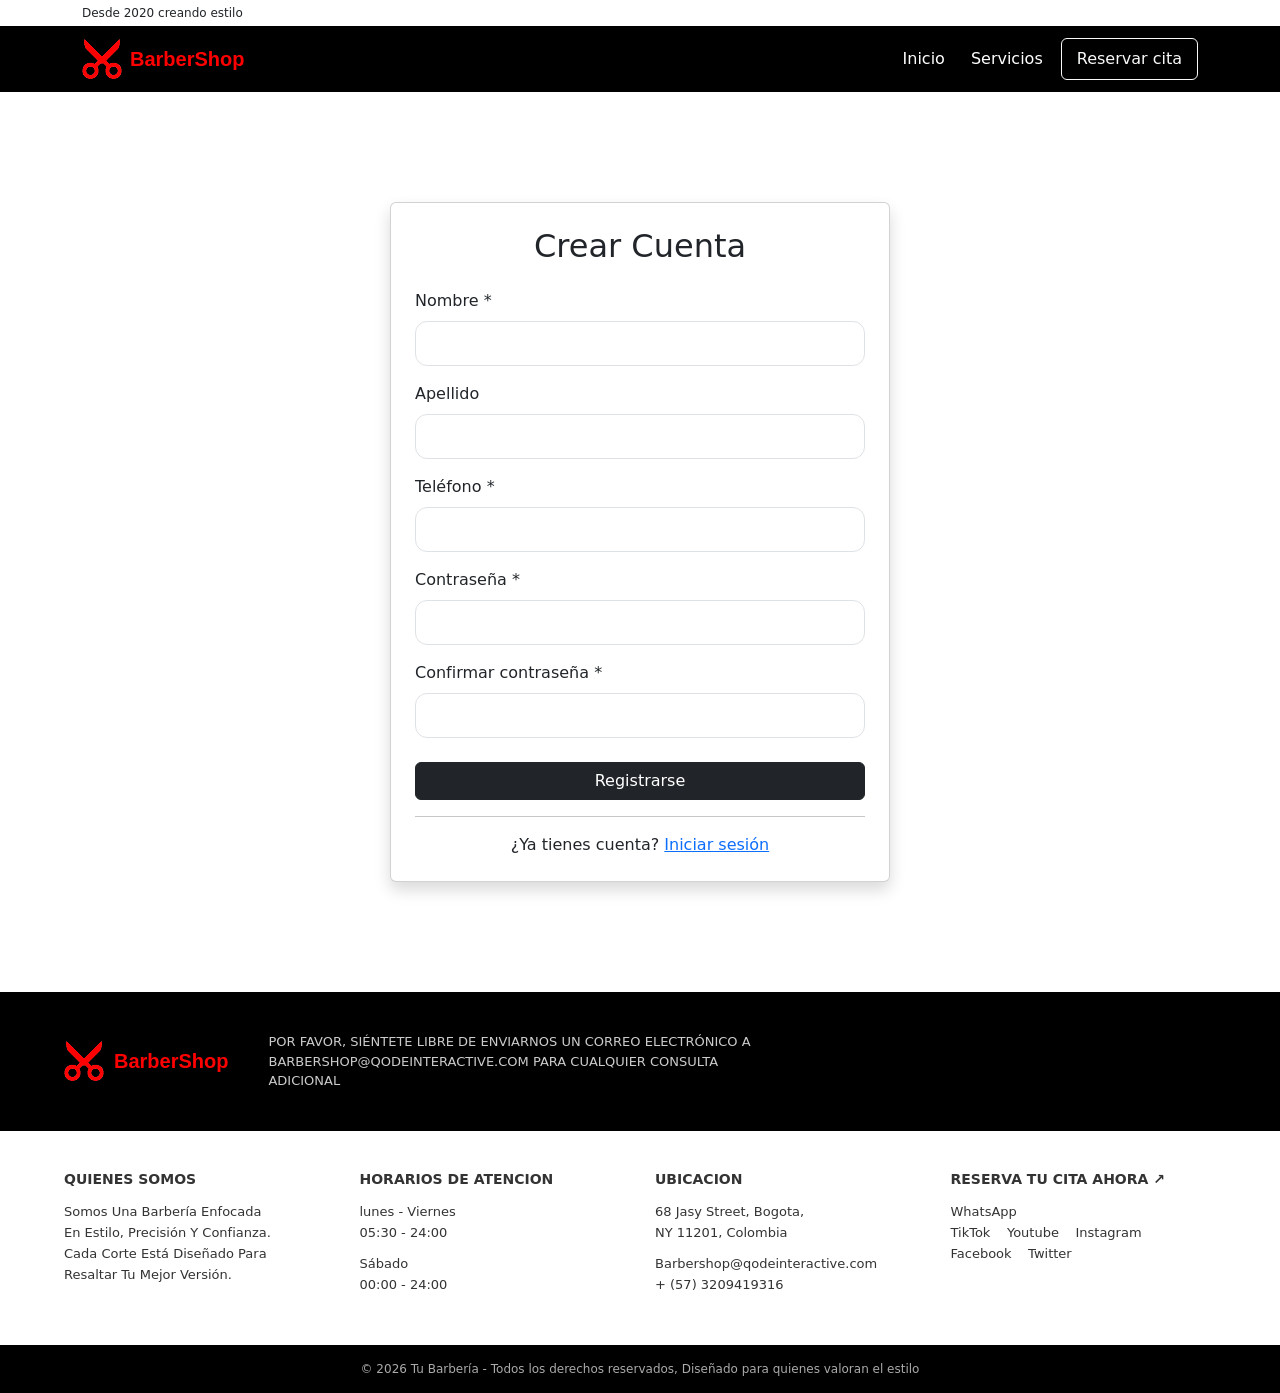
<file: FRONTEND/html/register.html>
<!DOCTYPE html>
<html lang="es">
<head>    
    <!-- Configuración básica del documento -->
    <meta charset="UTF-8">

    <!-- Hace que la página sea responsive (se adapte a celulares) -->
    <meta name="viewport" content="width=device-width, initial-scale=1.0">
    
    <!-- Título que aparece en la pestaña del navegador -->
    <title>BarberShop</title>

    <!-- Icono que aparece en la pestaña del navegador (Favicon) -->
    <link rel="icon" type="image/png" href="../assets/imagenes/icono-pestana.png">

    <!-- Bootstrap: librería externa de estilos y componentes -->
    <link href="https://cdn.jsdelivr.net/npm/bootstrap@5.3.8/dist/css/bootstrap.min.css" rel="stylesheet">

     <!-- Google Fonts (tipografía personalizada) -->
    <link href="https://fonts.googleapis.com/css2?family=Montserrat&family=IM+Fell+Double+Pica+SC&family=Heebo&display=swap" rel="stylesheet">


    <!-- CSS: personalizas tu diseño -->
    <link rel="stylesheet" href="../css/styles.css">  
</head>
<body>

   <!-- =========================
    MENSAJE SUPERIOR
    ========================== -->

<!-- DESDE 2020 -->
<div class="desde2020 py-1">
    <div class="container">
        Desde 2020 creando estilo
    </div>
</div>


    <!-- =========================
    MENU PRINCIPAL DE NAVEGACION
    ========================== -->

<nav class="navbar navbar-expand-lg navbar-dark bg-black">
     <div class="container">

    <a class="navbar-brand d-flex align-items-center" href="../index.html">
        <img src="../assets/imagenes/logo.png" class="logo-img me-2">
        <span class="fw-bold logo-text">BarberShop</span>
    </a>

    <button class="navbar-toggler" type="button" data-bs-toggle="collapse" data-bs-target="#menu">
        <span class="navbar-toggler-icon"></span>
    </button>

    <div class="collapse navbar-collapse justify-content-end" id="menu">
        <ul class="navbar-nav align-items-center">
            <li class="nav-item">
                <a class="nav-link text-white" href="../index.html">Inicio</a>
            </li>
            <li class="nav-item">
                <a class="nav-link text-white" href="servicios.html">Servicios</a>
            </li>
            <li class="nav-item">
                <a class="btn btn-outline-light" href="reservar-cita.html">Reservar cita</a>
            </li>
        </ul>
    </div>
 </div> 

</nav>


    <!-- =========================
    FORMULARIO DE REGISTRO DE CLIENTES
    ========================== -->

    <div class="container min-vh-100 d-flex justify-content-center align-items-center">

        <div class="card shadow p-4 w-100" style="max-width: 500px;">

            <!-- TÍTULO DEL FORMULARIO -->
            <h2 class="text-center mb-4">
                Crear Cuenta
            </h2>

            <!-- FORMULARIO DE REGISTRO -->
            <form id="registerForm">

                <!-- CAMPO NOMBRE -->
                <div class="mb-3">
                    <label for="firstName" class="form-label">
                        Nombre *
                    </label>
                    <input
                        type="text"
                        class="form-control"
                        id="firstName"
                        required
                    >
                </div>

                <!-- CAMPO APELLIDO -->
                <div class="mb-3">
                    <label for="lastName" class="form-label">
                        Apellido
                    </label>
                    <input
                        type="text"
                        class="form-control"
                        id="lastName"
                    >
                </div>

                <!-- CAMPO TELEFONO -->
                <div class="mb-3">
                    <label for="phone" class="form-label">
                        Teléfono *
                    </label>
                    <input
                        type="tel"
                        class="form-control"
                        id="phone"
                        required
                    >
                </div>

                <!-- CAMPO CONTRASEÑA -->
                <div class="mb-3">
                    <label for="password" class="form-label">
                        Contraseña *
                    </label>
                    <input
                        type="password"
                        class="form-control"
                        id="password"
                        required
                    >
                </div>

                <!-- CAMPO CONFIRMAR CONTRASEÑA -->
                <div class="mb-4">
                    <label for="confirmPassword" class="form-label">
                        Confirmar contraseña *
                    </label>
                    <input
                        type="password"
                        class="form-control"
                        id="confirmPassword"
                        required
                    >
                </div>

                <!-- MENSAJES DE VALIDACIÓN Y RESPUESTA -->
                <div id="message" class="mb-3"></div>

                <!-- BOTÓN DE REGISTRO -->
                <button
                    type="submit"
                    class="btn btn-dark w-100"
                >
                    Registrarse
                </button>

            </form>

            <hr>

            <!-- ENLACE PARA INICIAR SESIÓN -->
            <p class="text-center mb-0">
                ¿Ya tienes cuenta?
                <a href="login.html">
                    Iniciar sesión
                </a>
            </p>

        </div>

    </div>


    <!-- =========================
    BANNER / INFO EXTRA
    ========================== -->

<section class="top-bar">
  <div class="container-bar">

    <div class="logo">
      <img src="../assets/imagenes/logo.png" class="logo-img">
      <span class="logo-text">BarberShop</span>
    </div>

    <p class="top-text">
      POR FAVOR, SIÉNTETE LIBRE DE ENVIARNOS UN CORREO ELECTRÓNICO A<br>
      BARBERSHOP@QODEINTERACTIVE.COM PARA CUALQUIER CONSULTA ADICIONAL
    </p>

  </div>
</section>


    <!-- =========================
    PIE DE PAGINA
    ========================== -->

<section class="footer">
  <div class="footer-container">

    <div class="footer-col">
      <h4>QUIENES SOMOS</h4>
      <p>
        Somos Una Barbería Enfocada<br>
        En Estilo, Precisión Y Confianza.<br>
        Cada Corte Está Diseñado Para<br>
        Resaltar Tu Mejor Versión.
      </p>
    </div>

    <div class="footer-col">
      <h4>HORARIOS DE ATENCION</h4>
      <p>
        lunes - Viernes<br>
        05:30 - 24:00
      </p>
      <p>
        Sábado<br>
        00:00 - 24:00
      </p>
    </div>

    <div class="footer-col">
      <h4>UBICACION</h4>
      <p>
        68 Jasy Street, Bogota,<br>
        NY 11201, Colombia
      </p>
      <p>
        Barbershop@qodeinteractive.com<br>
        + (57) 3209419316
      </p>
    </div>

    <div class="footer-col">
      <h4>RESERVA TU CITA AHORA ↗</h4>
      <p>
        WhatsApp<br>
        TikTok &nbsp;&nbsp; Youtube &nbsp;&nbsp; Instagram<br>
        Facebook &nbsp;&nbsp; Twitter
      </p>
    </div>

  </div>
</section>


    <!-- =========================
    COPYRIGHT
    ========================== -->

<div class="footer-bottom">
  © 2026 Tu Barbería - Todos los derechos reservados, Diseñado para quienes valoran el estilo
</div>
    
    
    <!-- =========================
    SCRIPTS JAVASCRIPT
    ========================== -->

    <script src="https://cdn.jsdelivr.net/npm/bootstrap@5.3.8/dist/js/bootstrap.bundle.min.js"></script>

    <script src="../js/userbar.js"></script>

    <script src="../js/register.js"></script>

</body>
</html>
</file>
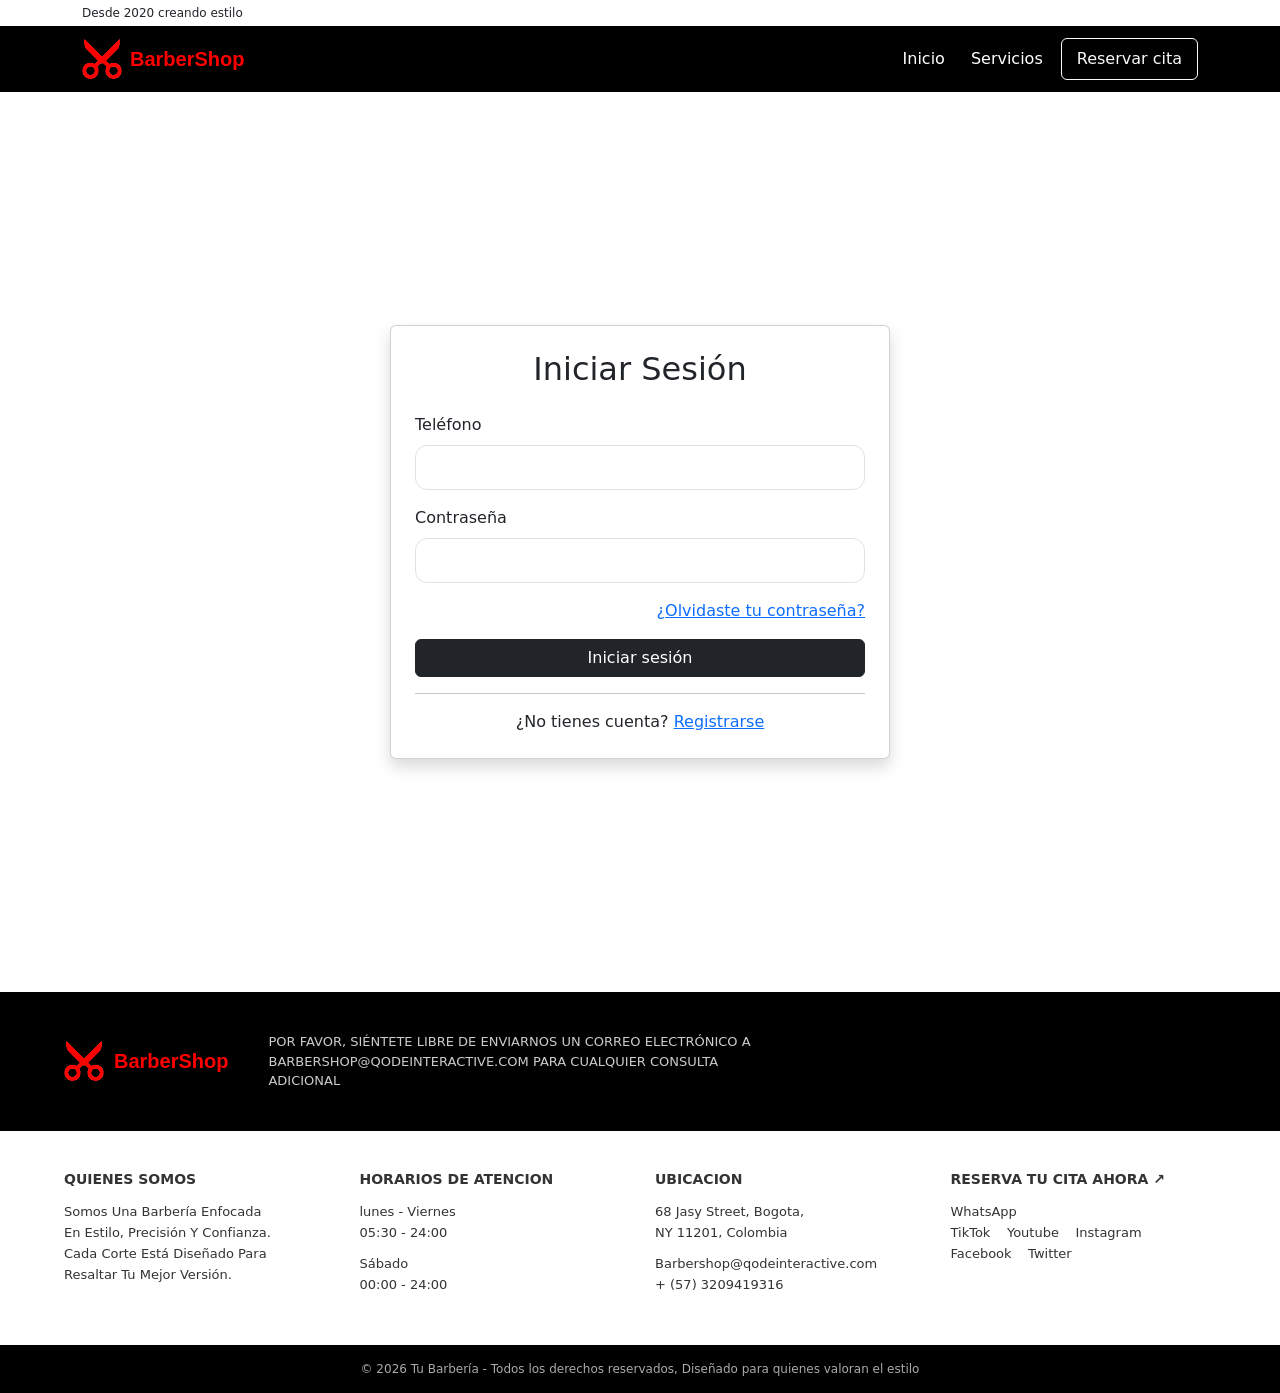
<file: FRONTEND/html/reservar-cita.html>
<!DOCTYPE html>
<html lang="en">
<head>
     <!-- Configuración básica del documento -->
    <meta charset="UTF-8">

    <!-- Hace que la página sea responsive (se adapte a celulares) -->
    <meta name="viewport" content="width=device-width, initial-scale=1.0">
    
    <!-- Título que aparece en la pestaña del navegador -->
    <title>BarberShop</title>

    <!-- Icono que aparece en la pestaña del navegador (Favicon) -->
    <link rel="icon" type="image/png" href="../assets/imagenes/icono-pestana.png">

    <!-- Bootstrap: librería externa de estilos y componentes -->
    <link href="https://cdn.jsdelivr.net/npm/bootstrap@5.3.8/dist/css/bootstrap.min.css" rel="stylesheet">

     <!-- Google Fonts (tipografía personalizada) -->
    <link href="https://fonts.googleapis.com/css2?family=Montserrat&family=IM+Fell+Double+Pica+SC&family=Heebo&display=swap" rel="stylesheet">


    <!-- CSS: personalizas tu diseño -->
    <link rel="stylesheet" href="../css/styles.css">
</head>

<body class="reserva">
    
  <!-- =========================
  MENSAJE SUPERIOR  
  ========================== -->

<!-- DESDE 2020 -->
<div class="desde2020 py-1">
    <div class="container">
        Desde 2020 creando estilo
    </div>
</div>


  <!-- =========================
  BARRA DE LOGIN Y REGISTRO
  ========================== -->

<div class="user-bar py-2">
    <div class="container text-end" id="userBar">

        <a href="login.html" class="text-decoration-none me-2">
            Iniciar sesión
        </a>

        |

        <a href="register.html" class="text-decoration-none ms-2">
            Registrarse
        </a>

    </div>
</div>

  <!-- =========================
    MENU PRINCIPAL DE NAVEGACION
  ========================== -->

<nav class="navbar navbar-expand-lg navbar-dark bg-black">
     <div class="container">

    <a class="navbar-brand d-flex align-items-center" href="../index.html">
        <img src="../assets/imagenes/logo.png" class="logo-img me-2">
        <span class="fw-bold logo-text">BarberShop</span>
    </a>

    <button class="navbar-toggler" type="button" data-bs-toggle="collapse" data-bs-target="#menu">
        <span class="navbar-toggler-icon"></span>
    </button>

    <div class="collapse navbar-collapse justify-content-end" id="menu">
        <ul class="navbar-nav align-items-center">
            <li class="nav-item">
                <a class="nav-link text-white" href="../index.html">Inicio</a>
            </li>
            <li class="nav-item">
                <a class="nav-link text-white" href="servicios.html">Servicios</a>
            </li>

             <li class="nav-item" id="menuMisCitas">
                <a class="nav-link text-white" href="mis-citas.html">Mis citas</a>
            </li>

            <li class="nav-item">
                <a class="btn btn-outline-light active-page" href="reservar-cita.html" id="menuReservar">Reservar cita</a>
            </li>
        </ul>
    </div>
 </div> 

</nav>


  <!-- =========================
  FORMULARIO DE RESERVA DE CITAS
  ========================== -->

<section id="formulario">
<div class="reserva-container text-center">

    <!-- LOGO + TEXTO -->
    <img src="../assets/imagenes/imagen-logo.png" class="reserva-logo">
    <h1 class="fw-bold reserva-title">BarberShop</h1>

    <!-- FORMULARIO DE RESERVA -->
    <form id="appointmentForm" class="text-start mt-4">

        <!-- SECCION DE SERVICIO  -->    
        <label>Servicio</label>
        <select id="serviceid" class="form-control mb-3">
          <option value="">Seleccionar servicio</option>
        </select>
        
        <div
          id="servicePrice"
          class="alert alert-secondary mt-2 d-none">
        </div>
        
        <!-- SELECCIÓN DE BARBERO -->
        <label>Barbero</label>
        <select id="employeeid" class="form-control mb-3">
          <option value="">Seleccionar barbero</option>
        </select>

        <!-- SELECCIÓN DE FECHA -->
        <label>Fecha</label>
        <input type="date" id="date" class="form-control mb-3">

        <!-- SELECCIÓN DE HORA -->
        <label>Hora</label>
        <select id="time" class="form-control mb-4">
          <option value="">Seleccionar hora</option>
        </select>

        <!-- BOTÓN PARA CONFIRMAR LA RESERVA -->
        <button type="submit" class="reserva-btn">
          Reservar cita
        </button>

        <!-- MENSAJE DE RESPUESTA DEL SISTEMA -->
        <div id="message" class="mt-3"></div>

    </form>

</div>

</section>


  <!-- =========================
  BANNER / INFO EXTRA
  ========================== -->

<section class="top-bar">
  <div class="container-bar">

    <div class="logo">
      <img src="../assets/imagenes/logo.png" class="logo-img">
      <span class="logo-text">BarberShop</span>
    </div>

    <p class="top-text">
      POR FAVOR, SIÉNTETE LIBRE DE ENVIARNOS UN CORREO ELECTRÓNICO A<br>
      BARBERSHOP@QODEINTERACTIVE.COM PARA CUALQUIER CONSULTA ADICIONAL
    </p>

  </div>
</section>


  <!-- =========================
  PIE DE PAGINA
  ========================== -->

<section class="footer">
  <div class="footer-container">

    <div class="footer-col">
      <h4>QUIENES SOMOS</h4>
      <p>
        Somos Una Barbería Enfocada<br>
        En Estilo, Precisión Y Confianza.<br>
        Cada Corte Está Diseñado Para<br>
        Resaltar Tu Mejor Versión.
      </p>
    </div>

    <div class="footer-col">
      <h4>HORARIOS DE ATENCION</h4>
      <p>
        lunes - Viernes<br>
        05:30 - 24:00
      </p>
      <p>
        Sábado<br>
        00:00 - 24:00
      </p>
    </div>

    <div class="footer-col">
      <h4>UBICACION</h4>
      <p>
        68 Jasy Street, Bogota,<br>
        NY 11201, Colombia
      </p>
      <p>
        Barbershop@qodeinteractive.com<br>
        + (57) 3209419316
      </p>
    </div>

    <div class="footer-col">
      <h4>RESERVA TU CITA AHORA ↗</h4>
      <p>
        WhatsApp<br>
        TikTok &nbsp;&nbsp; Youtube &nbsp;&nbsp; Instagram<br>
        Facebook &nbsp;&nbsp; Twitter
      </p>
    </div>

  </div>
</section>


  <!-- =========================
  COPYRIGHT
  ========================== -->

<div class="footer-bottom">
  © 2026 Tu Barbería - Todos los derechos reservados, Diseñado para quienes valoran el estilo
</div>


  <!-- =========================
  SCRIPTS JAVASCRIPT
  ========================== -->
    
    <script src="https://cdn.jsdelivr.net/npm/bootstrap@5.3.8/dist/js/bootstrap.bundle.min.js"></script>

    <script src="../js/reservar-cita.js"></script>

    <script src="../js/userbar.js"></script>

</body>

</html>
</file>
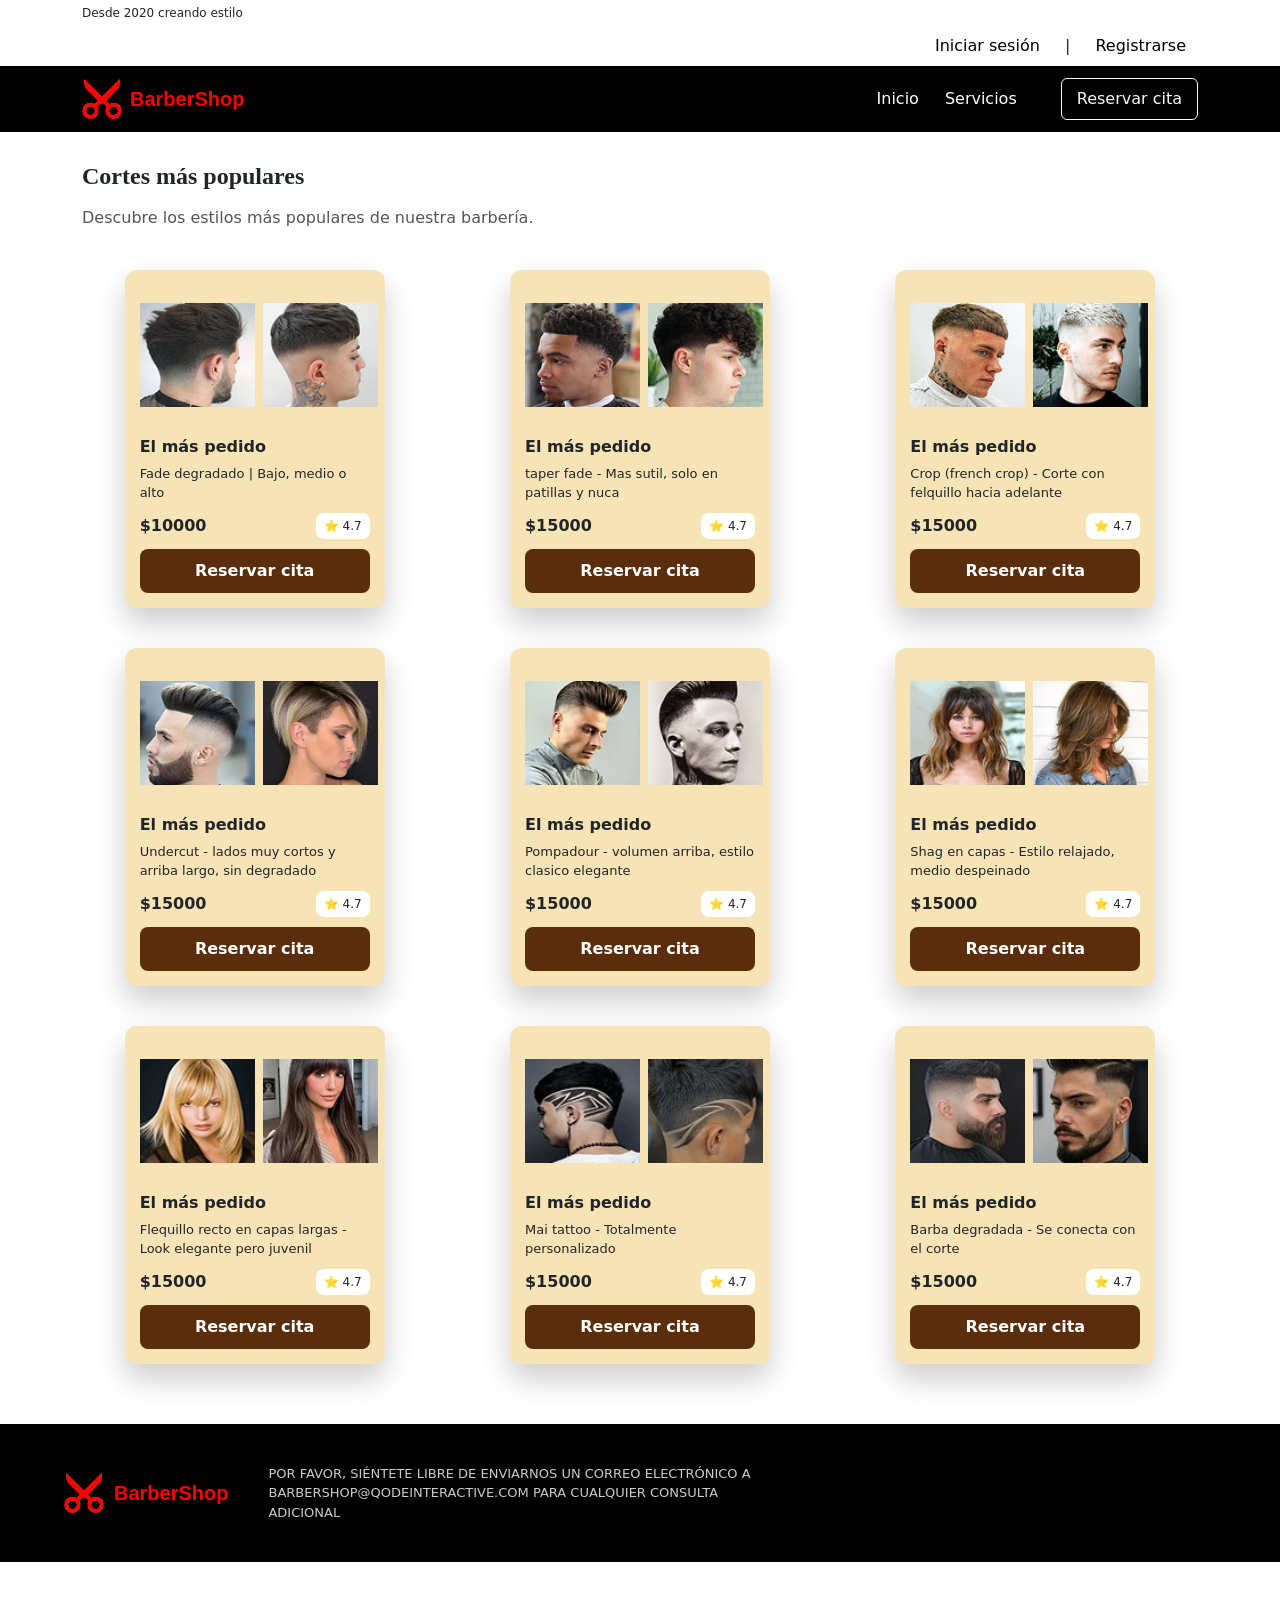
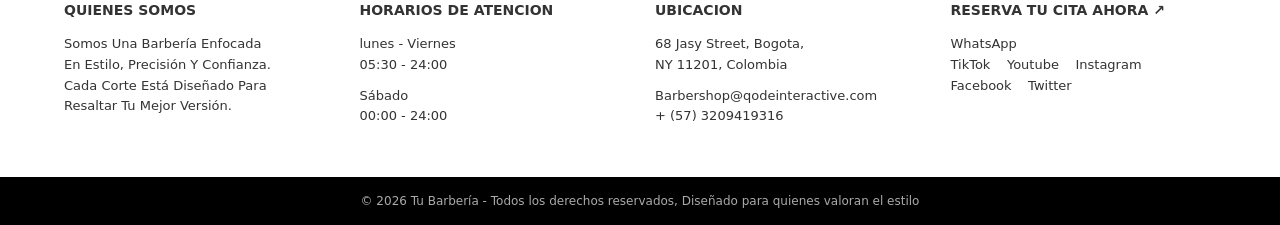
<file: FRONTEND/html/servicios.html>
<!DOCTYPE html>
<html lang="en">
<head>
    <!-- Configuración básica del documento -->
    <meta charset="UTF-8">

    <!-- Hace que la página sea responsive (se adapte a celulares) -->
    <meta name="viewport" content="width=device-width, initial-scale=1.0">
    
    <!-- Título que aparece en la pestaña del navegador -->
    <title>BarberShop</title>

    <!-- Icono que aparece en la pestaña del navegador (Favicon) -->
    <link rel="icon" type="image/png" href="../assets/imagenes/icono-pestana.png">

    <!-- Bootstrap: librería externa de estilos y componentes -->
    <link href="https://cdn.jsdelivr.net/npm/bootstrap@5.3.8/dist/css/bootstrap.min.css" rel="stylesheet">

     <!-- Google Fonts (tipografía personalizada) -->
    <link href="https://fonts.googleapis.com/css2?family=Montserrat&family=IM+Fell+Double+Pica+SC&family=Heebo&display=swap" rel="stylesheet">


    <!-- CSS: personalizas tu diseño -->
    <link rel="stylesheet" href="../css/styles.css">
</head>
<body>
    
    <!-- =========================
    1. TOP INFO
    ========================== -->

<!-- DESDE 2020 -->
<div class="desde2020 py-1">
    <div class="container">
        Desde 2020 creando estilo
    </div>
</div>


    <!-- =========================
    2. USER BAR
    ========================== -->
    
<div class="user-bar py-2">
    <div class="container text-end" id="userBar">

        <a href="login.html" class="text-decoration-none me-2">
            Iniciar sesión
        </a>

        |

        <a href="register.html" class="text-decoration-none ms-2">
            Registrarse
        </a>

    </div>
</div>


    <!-- =========================
    3. NAVBAR
    ========================== -->

<nav class="navbar navbar-expand-lg navbar-dark bg-black">
     <div class="container">

    <a class="navbar-brand d-flex align-items-center" href="../index.html">
        <img src="../assets/imagenes/logo.png" class="logo-img me-2">
        <span class="fw-bold logo-text">BarberShop</span>
    </a>

    <button class="navbar-toggler" type="button" data-bs-toggle="collapse" data-bs-target="#menu">
        <span class="navbar-toggler-icon"></span>
    </button>

    <div class="collapse navbar-collapse justify-content-end" id="menu">
        <ul class="navbar-nav align-items-center">
            <li class="nav-item">
                <a class="nav-link text-white" href="../index.html">Inicio</a>
            </li>
            <li class="nav-item">
                <a class="nav-link text-white" href="servicios.html">Servicios</a>
            </li>
            
             <li class="nav-item">
                <a class="nav-link text-white" href="mis-citas.html" id="menuMisCitas">Mis citas</a>
            </li>

            <li class="nav-item  ms-lg-3 mt-2 mt-lg-0">
                <a class="btn btn-outline-light" href="reservar-cita.html">Reservar cita</a>
            </li>
        </ul>
    </div>
 </div> 

</nav>


    <!-- =========================
    3. SECCIÓN PRINCIPAL (SERVICIOS)
    ========================== -->

<section class="barber-section">

    <!-- CONTENEDOR -->
    <div class="container">

        <!-- TÍTULO -->
        <div class="row">
        <div class="col-12 text-start">

    <h2 class="barber-title">Cortes más populares</h2>
    <p class="barber-subtitle">Descubre los estilos más populares de nuestra barbería.</p>

      </div>
    </div>

    <!-- GRID DE CARDS -->
        <div class="barber-grid">

            <!-- CARD -->
            <div class="barber-card">

                <div class="barber-img-group">
                <img src="../assets/imagenes/corte1.png">
                <img src="../assets/imagenes/corte2.png">
                </div>

                <div class="barber-card-title">El más pedido</div>
                <div class="barber-card-desc">Fade degradado | Bajo, medio o alto</div>

                <div class="barber-info">
                    <span class="barber-price">$10000</span>
                    <span class="barber-rating">⭐ 4.7</span>
                </div>
        
               <a href="reservar-cita.html?serviceid=1#formulario" class="barber-btn">
                    Reservar cita
                </a>
            </div>

            
            <!-- CARD -->
            <div class="barber-card">

                <div class="barber-img-group">
                <img src="../assets/imagenes/corte3.png">
                <img src="../assets/imagenes/corte4.png">
                </div>

                <div class="barber-card-title">El más pedido</div>
                <div class="barber-card-desc">taper fade - Mas sutil, solo en patillas y nuca</div>

                <div class="barber-info">
                    <span class="barber-price">$15000</span>
                    <span class="barber-rating">⭐ 4.7</span>
                </div>

                <a href="reservar-cita.html?serviceid=2#formulario" class="barber-btn">
                    Reservar cita
                </a>
            </div>


            <!-- CARD -->
            <div class="barber-card">

                 <div class="barber-img-group">
                <img src="../assets/imagenes/corte5.png">
                <img src="../assets/imagenes/corte6.png">
                </div>
               
                <div class="barber-card-title">El más pedido</div>
                <div class="barber-card-desc">Crop (french crop) - Corte con felquillo hacia adelante</div>

                <div class="barber-info">
                    <span class="barber-price">$15000</span>
                    <span class="barber-rating">⭐ 4.7</span>
                </div>

                <a href="reservar-cita.html?serviceid=3#formulario" class="barber-btn">
                    Reservar cita
                </a>
            </div>


            <!-- CARD -->
            <div class="barber-card">

                <div class="barber-img-group">
                <img src="../assets/imagenes/corte7.png">
                <img src="../assets/imagenes/corte8.png">
                </div>

                <div class="barber-card-title">El más pedido</div>
                <div class="barber-card-desc">Undercut - lados muy cortos y arriba largo, sin degradado</div>

                <div class="barber-info">
                    <span class="barber-price">$15000</span>
                    <span class="barber-rating">⭐ 4.7</span>
                </div>

                <a href="reservar-cita.html?serviceid=4#formulario" class="barber-btn">
                    Reservar cita
                </a>
            </div>


            <!-- CARD -->
            <div class="barber-card">

                <div class="barber-img-group">
                <img src="../assets/imagenes/corte9.png">
                <img src="../assets/imagenes/corte10.png">
                </div>

                <div class="barber-card-title">El más pedido</div>
                <div class="barber-card-desc">Pompadour - volumen arriba, estilo clasico elegante</div>

                <div class="barber-info">
                    <span class="barber-price">$15000</span>
                    <span class="barber-rating">⭐ 4.7</span>
                </div>

                <a href="reservar-cita.html?serviceid=5#formulario" class="barber-btn">
                    Reservar cita
                </a>
            </div>


            <!-- CARD -->
            <div class="barber-card">

                <div class="barber-img-group">
                <img src="../assets/imagenes/corte11.png">
                <img src="../assets/imagenes/corte12.png">
                </div>

                <div class="barber-card-title">El más pedido</div>
                <div class="barber-card-desc">Shag en capas - Estilo relajado, medio despeinado</div>

                <div class="barber-info">
                    <span class="barber-price">$15000</span>
                    <span class="barber-rating">⭐ 4.7</span>
                </div>

                <a href="reservar-cita.html?serviceid=6#formulario" class="barber-btn">
                    Reservar cita
                </a>
            </div>


            <!-- CARD -->
             <div class="barber-card">

                <div class="barber-img-group">
                <img src="../assets/imagenes/corte13.png">
                <img src="../assets/imagenes/corte14.png">
                </div>

                <div class="barber-card-title">El más pedido</div>
                <div class="barber-card-desc">Flequillo recto en capas largas - Look elegante pero juvenil</div>

                <div class="barber-info">
                    <span class="barber-price">$15000</span>
                    <span class="barber-rating">⭐ 4.7</span>
                </div>

                <a href="reservar-cita.html?serviceid=7#formulario" class="barber-btn">
                    Reservar cita
                </a>
            </div>


            <!-- CARD -->
             <div class="barber-card">

                <div class="barber-img-group">
                <img src="../assets/imagenes/corte15.png">
                <img src="../assets/imagenes/corte16.png">
                </div>

                <div class="barber-card-title">El más pedido</div>
                <div class="barber-card-desc">Mai tattoo - Totalmente personalizado</div>

                <div class="barber-info">
                    <span class="barber-price">$15000</span>
                    <span class="barber-rating">⭐ 4.7</span>
                </div>

                <a href="reservar-cita.html?serviceid=8#formulario" class="barber-btn">
                    Reservar cita
                </a>
            </div>


            <!-- CARD -->
             <div class="barber-card">

                <div class="barber-img-group">
                <img src="../assets/imagenes/corte17.png">
                <img src="../assets/imagenes/corte18.png">
                </div>

                <div class="barber-card-title">El más pedido</div>
                <div class="barber-card-desc">Barba degradada - Se conecta con el corte</div>

                <div class="barber-info">
                    <span class="barber-price">$15000</span>
                    <span class="barber-rating">⭐ 4.7</span>
                </div>

                <a href="reservar-cita.html?serviceid=9#formulario" class="barber-btn">
                    Reservar cita
                </a>
            </div>

        </div>
    </div>

</section>



    <!-- =========================
         4. BANNER / INFO EXTRA
    ========================== -->

<section class="top-bar">
  <div class="container-bar">

    <div class="logo">
      <img src="../assets/imagenes/logo.png" class="logo-img">
      <span class="logo-text">BarberShop</span>
    </div>

    <p class="top-text">
      POR FAVOR, SIÉNTETE LIBRE DE ENVIARNOS UN CORREO ELECTRÓNICO A<br>
      BARBERSHOP@QODEINTERACTIVE.COM PARA CUALQUIER CONSULTA ADICIONAL
    </p>

  </div>
</section>


    <!-- =========================
         5. FOOTER
    ========================== -->

<section class="footer">
  <div class="footer-container">

    <div class="footer-col">
      <h4>QUIENES SOMOS</h4>
      <p>
        Somos Una Barbería Enfocada<br>
        En Estilo, Precisión Y Confianza.<br>
        Cada Corte Está Diseñado Para<br>
        Resaltar Tu Mejor Versión.
      </p>
    </div>

    <div class="footer-col">
      <h4>HORARIOS DE ATENCION</h4>
      <p>
        lunes - Viernes<br>
        05:30 - 24:00
      </p>
      <p>
        Sábado<br>
        00:00 - 24:00
      </p>
    </div>

    <div class="footer-col">
      <h4>UBICACION</h4>
      <p>
        68 Jasy Street, Bogota,<br>
        NY 11201, Colombia
      </p>
      <p>
        Barbershop@qodeinteractive.com<br>
        + (57) 3209419316
      </p>
    </div>

    <div class="footer-col">
      <h4>RESERVA TU CITA AHORA ↗</h4>
      <p>
        WhatsApp<br>
        TikTok &nbsp;&nbsp; Youtube &nbsp;&nbsp; Instagram<br>
        Facebook &nbsp;&nbsp; Twitter
      </p>
    </div>

  </div>
</section>


    <!-- =========================
         6. COPYRIGHT
    ========================== -->

<div class="footer-bottom">
  © 2026 Tu Barbería - Todos los derechos reservados, Diseñado para quienes valoran el estilo
</div>


    <!-- =========================
         SCRIPTS
    ========================== --

<!-- Scripts de Bootstrap JS -->
    <script src="https://cdn.jsdelivr.net/npm/bootstrap@5.3.8/dist/js/bootstrap.bundle.min.js"></script>

    <script src="../js/userbar.js"></script>


</body>

</html>
</file>
<file: FRONTEND/css/styles.css>
/* =========================
   TOP INFO
========================= */
.desde2020 {
    background: #ffffff;
    font-size: 12px;
}

/* =========================
   LOGO
========================= */
.logo-img {
    height: 40px; /* unificado (antes estaba duplicado 35px / 40px) */
}

.logo-text {
    font-family: 'IM FELL Double Pica SC', sans-serif;
    color: red;
    font-weight: bold;
    font-size: 20px;
}

/* =========================
   HERO
========================= */
.hero {
    padding-top: 30px;
}

.hero h1 {
    font-family: 'Playfair Display';
    font-weight: 700;
    font-size: 24px;
    margin-bottom: 15px;
}

.hero p {
    font-size: 18px;
    margin-bottom: 4px;
}

.hero img {
    max-width: 70%;
    display: block;
    margin: auto;
    margin-bottom: 20px;
}

/* PROMO */
.promo h4 {
    color: #C59D5F;
    font-family: 'Playfair Display';
    font-weight: 700;
    font-size: 24px;
    margin-bottom: 15px;
}

.hero .promo p {
    font-size: 18px;
}

/* =========================
   SERVICIOS
========================= */
.titulo-servicios {
    font-family: 'Playfair Display';
    font-weight: 700;
    font-size: 24px;
    margin-bottom: 30px;
    color: #C59D5F;
}

.servicio-card {
    border: none;
    border-radius: 12px;
    background: #111;
    color: #fff;
    transition: 0.3s;
}

.servicio-card p {
    font-size: 15px;
    font-weight: 500;
}

.servicio-card:hover {
    transform: translateY(-8px);
}

/* =========================
   OPINIONES
========================= */
.opiniones {
    color: #fff;
}

.titulo-opiniones {
    color: #C59D5F;
    font-family: 'Playfair Display';
    font-size: 28px;
    font-weight: 700;
}

.subtitulo-opiniones {
    color: #000;
    margin-top: 10px;
}

.opinion-card {
    background: #000;
    border-radius: 25px;
    padding: 70px 20px 25px;
    position: relative;
    transition: 0.3s;
}

.opinion-card:hover {
    transform: translateY(-8px);
}

.img-container {
    position: absolute;
    top: -35px;
    left: 50%;
    transform: translateX(-50%);
}

.img-redonda {
    width: 70px;
    height: 70px;
    border-radius: 50%;
    object-fit: cover;
    border: 3px solid #000;
}

.texto {
    font-size: 15px;
    margin-bottom: 15px;
}

.nombre {
    font-size: 14px;
    color: #ddd;
}

/* =========================
   BANNER
========================= */
.top-bar {
    background: #000;
    padding: 40px 0;
}

.container-bar {
    width: 90%;
    margin: auto;
    display: flex;
    align-items: center;
    gap: 40px;
}

.logo {
    display: flex;
    align-items: center;
    gap: 10px;
}

.top-text {
    color: #ccc;
    font-size: 13px;
    line-height: 1.5;
    max-width: 500px;
    margin: 0;
}

/* =========================
   FOOTER
========================= */

.footer {
    background: #ffffff;
    padding: 40px 0;
}

.footer-container {
    width: 90%;
    margin: auto;
    display: flex;
    justify-content: space-between;
    gap: 30px;
}

.footer-col {
    flex: 1;
    font-size: 13px;
    color: #333;
}

.footer-col h4 {
    font-size: 14px;
    font-weight: bold;
    margin-bottom: 15px;
}

.footer-col p {
    margin: 0 0 10px;
    line-height: 1.6;
}

.footer-bottom {
    background: #000;
    color: #aaa;
    text-align: center;
    font-size: 12px;
    padding: 15px 10px;
}

/* =========================
   BARBER SECTION
========================= */
.barber-section {
    background: #ffffff;
    padding: 30px 20px 60px;
}

.barber-title {
    font-family: 'Playfair Display';
    font-size: 24px;
    margin-bottom: 15px;
    font-weight: 700;
}

.barber-subtitle {
    color: #555;
    margin-bottom: 40px;
}

.barber-grid {
    display: grid;
    grid-template-columns: repeat(3, 1fr);
    gap: 40px;
    justify-items: center;
    align-items: stretch;
}

/* CARD */
.barber-card {
    background: #f6e4b6;
    border-radius: 12px;
    width: 260px;
    padding: 15px;
    box-shadow: 0 15px 30px rgba(0,0,0,0.2);
    text-align: left;
    overflow: hidden;
    transition: transform 0.3s ease, box-shadow 0.3s ease;
    display: flex;
    flex-direction: column;
    height: 100%;
}

.barber-card:hover {
    transform: translateY(-12px) scale(1.02);
    box-shadow: 0 30px 50px rgba(0,0,0,0.3);
}

/* IMÁGENES */
.barber-img-group {
    display: flex;
    gap: 8px;
}

.barber-img-group img {
    width: 50%;
    height: 140px;
    object-fit: contain;
    object-position: center;
    border-radius: 10px;
}

/* TEXTO */
.barber-card-title {
    font-weight: bold;
    margin: 10px 0 5px;
}

.barber-card-desc {
    font-size: 13px;
    margin-bottom: 10px;
    flex-grow: 1;
}

.barber-info {
    display: flex;
    justify-content: space-between;
    margin-bottom: 10px;
    align-items: center;
    margin-top: auto;
}

.barber-price {
    font-weight: bold;
}

.barber-rating {
    background: #fff;
    padding: 4px 8px;
    border-radius: 8px;
    font-size: 12px;
}

/* BOTÓN */
.barber-btn {
    width: 100%;
    padding: 10px;
    border-radius: 8px;
    background: #5a2d0c;
    color: white;
    text-decoration: none;
    font-weight: bold;
    display: block;
    margin: 0 auto;
    text-align: center;
     margin-top: auto;
}

.barber-btn:hover {
    background: #3e1f08;
}

/* =========================
   RESERVA
========================= */
.reserva-body {
    background: #efefef;
    font-family: 'Poppins', sans-serif;
}

.reserva-container {
    max-width: 400px;
    margin: auto;
    padding: 40px 20px;
}

.reserva-logo {
    width: 90px;
    display: block;
    margin: auto;
}

.reserva-title {
    color: red;
    font-family: 'IM Fell Double Pica SC';
}

.reserva-btn {
    display: block;
    margin: 20px auto;
    padding: 10px 25px;
    background: black;
    color: white;
    border: none;
    border-radius: 4px;
}

.reserva-btn:hover {
    background: red;
}


.form-control {
    border-radius: 12px;
    height: 45px;
}


/* =========================
   BOTÓN RESERVAR CITA ACTIVO
========================= */

.btn.active-page {
    background-color: white;
    color: black !important;
    border-color: white;
}


/* Mantener el mismo color al pasar el cursor */
.btn.active-page:hover {
    background-color: white;
    color: black !important;
    border-color: white;
}


/* =========================
   MENÚ ACTIVO
========================= */

.active-page {
    background-color: white;
    color: black !important;
    border-radius: 5px;
    padding: 8px 12px;
}


/* =========================
   EFECTO HOVER MENÚ
========================= */

.nav-link:hover {
    background-color: white;
    color: black !important;
    border-radius: 5px;
}


/* =========================
   ESPACIADO MENÚ NAVEGACIÓN
========================= */

.navbar-nav {
    gap: 10px;
}


/* =========================
   BOTÓN RESERVAR CITA MENÚ
========================= */

.navbar .btn-outline-light {
    padding: 8px 15px;
}


/* ======================
   USER BAR
====================== */

.user-bar a{
    color: black;
    padding: 6px 12px;
    border-radius: 5px;
    transition: 0.3s;
}

.user-bar a:hover{
    background-color: black;
    color: white;
}


/* =========================
   RESPONSIVE
========================= */

@media (max-width: 768px) {
    .container-bar,
    .footer-container {
        flex-direction: column;
        text-align: center;
    }

    .opiniones .row {
        row-gap: 40px;
    }
}

@media (max-width: 900px) {
    .barber-grid {
        grid-template-columns: repeat(2, 1fr);
    }
}

@media (max-width: 600px) {
    .barber-grid {
        grid-template-columns: 1fr;
    }
}
</file>
